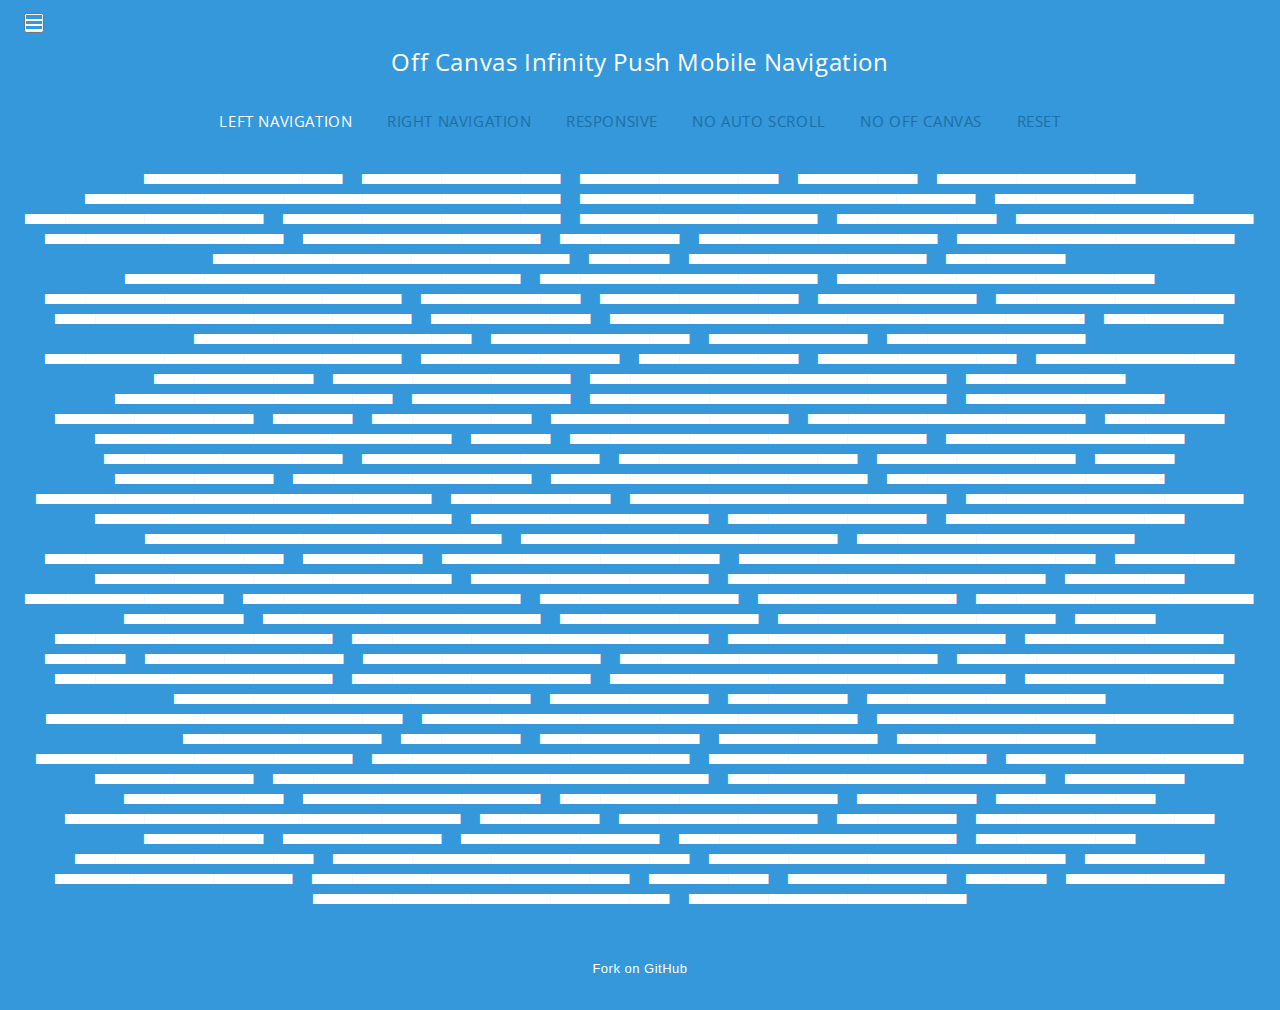
<file: index.html>
<!DOCTYPE html>
<!--[if IE 6]>
<html id="ie6" lang="en">
<![endif]-->
<!--[if IE 7]>
<html id="ie7" lang="en">
<![endif]-->
<!--[if IE 8]>
<html id="ie8" lang="en">
<![endif]-->
<!--[if !(IE 6) | !(IE 7) | !(IE 8)  ]><!-->
<html lang="en">
<!--<![endif]-->
<head>
	<meta charset="UTF-8" />

	<meta name="description"	content="Off Canvas Infinity Push Mobile Navigation" />
	<meta name="author"			content="Marc Andrew" />
	<meta name="publisher"		content="Marc Andrew, marcandrew.net" />
	<meta name="keywords"		content="Marc Andrew, Designer, offcanvas, jquery, javascript, mobile, navigation, menu" />
	<meta name="viewport" 		content="width=device-width, initial-scale=1.0, user-scalable=no, minimum-scale=1.0, maximum-scale=1.0" />

	<link rel="stylesheet" href="css/style.css" />
	<link rel="stylesheet" href="plugin/jquery.ma.infinitypush.css" />

	<script src="js/jquery/jquery-1.9.1.min.js"></script>
	<script src="js/jquery/jquery-ui-1.10.2.custom.min.js"></script>
	<script src="plugin/jquery.ma.infinitypush.js"></script>

	<!--[if lt IE 9]>
	<script src="js/html5.js"></script>
	<![endif]-->

	<script>

		$(function() {

			$('#primary-navigation').infinitypush({
				openingspeed: 300,
				closingspeed: 300
			});

		});

	</script>

	<title>Off Canvas Infinity Push Mobile Navigation</title>
</head>

<body id="body">

<div id="wrapper">

		<nav id="primary-navigation" role="navigation" aria-label="Primary">
			<ul class="first">
				<li><a href="#" title="Nav"><strong>Open Sub nav</strong></a>
					<div class="sub-wrapper"> <!-- Sub wrapper is just an example -->
						<ul>
							<li><a href="#" title="Sub Nav">Link</a></li>
							<li><a href="#" title="Sub Nav"><strong>Open Sub nav</strong></a>
								<div>
								<ul>
									<li><a href="#" title="Sub Nav 2"><strong>Open Sub nav</strong></a>
										<ul>
											<li><a href="#" title="Sub Nav 3">Link</a></li>
											<li><a href="#" title="Sub Nav 3"><strong>Open Sub nav</strong></a>
												<ul>
													<li><a href="#" title="Sub Nav 4">Link</a></li>
													<li><a href="#" title="Sub Nav 4"><strong>Open Sub nav</strong></a>
														<ul>
															<li><a href="#" title="Sub Nav 5">Link</a></li>
															<li><a href="#" title="Sub Nav 5">Link</a></li>
															<li><a href="#" title="Sub Nav 5">Link</a></li>
															<li><a href="#" title="Sub Nav 5">Link</a></li>
															<li><a href="#" title="Sub Nav 5">Link</a></li>
														</ul>
													</li>
													<li><a href="#" title="Sub Nav 4">Link</a></li>
													<li><a href="#" title="Sub Nav 4">Link</a></li>
													<li><a href="#" title="Sub Nav 4">Link</a></li>
													<li><a href="#" title="Sub Nav 4">Link</a></li>
												</ul>
											</li>
											<li><a href="#" title="Sub Nav 3">Link</a></li>
											<li><a href="#" title="Sub Nav 3">Link</a></li>
											<li><a href="#" title="Sub Nav 3">Link</a></li>
										</ul>
									</li>
									<li><a href="#" title="Sub Nav 2">Link</a></li>
									<li><a href="#" title="Sub Nav 2">Link</a></li>
									<li><a href="#" title="Sub Nav 2">Link</a></li>
									<li><a href="#" title="Sub Nav 2"><strong>Open Sub nav</strong></a>
										<ul>
											<li><a href="#" title="Sub Nav 3">Link</a></li>
											<li><a href="#" title="Sub Nav 3">Link</a></li>
											<li><a href="#" title="Sub Nav 3">Link</a></li>
											<li><a href="#" title="Sub Nav 3">Link</a></li>
											<li><a href="#" title="Sub Nav 3">Link</a></li>
										</ul>
									</li>
									<li><a href="#" title="Sub Nav 2">Link</a></li>
									<li><a href="#" title="Sub Nav 2">Link</a></li>
									<li><a href="#" title="Sub Nav 2">Link</a></li>
								</ul>
								</div>
							</li>
							<li><a href="#" title="Sub Nav">Link</a></li>
							<li><a href="#" title="Sub Nav">Link</a></li>
							<li><a href="#" title="Sub Nav"><strong>Open Sub nav</strong></a>
								<div>
								<ul>
									<li><a href="#" title="Sub Nav 2"><strong>Open Sub nav</strong></a>
										<ul>
											<li><a href="#" title="Sub Nav 3">Link</a></li>
										</ul>
									</li>
									<li><a href="#" title="Sub Nav 2">Link</a></li>
									<li><a href="#" title="Sub Nav 2">Link</a></li>
									<li><a href="#" title="Sub Nav 2">Link</a></li>
									<li><a href="#" title="Sub Nav 2"><strong>Open Sub nav</strong></a>
										<ul>
											<li><a href="#" title="Sub Nav 3">Link</a></li>
										</ul>
									</li>
									<li><a href="#" title="Sub Nav 2">Link</a></li>
								</ul>
								</div>
							</li>
							<li><a href="#" title="Sub Nav"><strong>Open Sub nav</strong></a>
								<div>
								<ul>
									<li><a href="#" title="Sub Nav 2"><strong>Open Sub nav</strong></a>
										<ul>
											<li><a href="#" title="Sub Nav 3">Link</a></li>
										</ul>
									</li>
									<li><a href="#" title="Sub Nav 2">Link</a></li>
								</ul>
								</div>
							</li>
							<li><a href="#" title="Sub Nav">Link</a></li>
							<li><a href="#" title="Sub Nav">Link</a></li>
							<li><a href="#" title="Sub Nav">Link</a></li>
							<li><a href="#" title="Sub Nav">Link</a></li>
							<li><a href="#" title="Sub Nav"><strong>Open Sub nav</strong></a>
								<div>
								<ul>
									<li><a href="#" title="Sub Nav 2"><strong>Open Sub nav</strong></a>
										<ul>
											<li><a href="#" title="Sub Nav 3">Link</a></li>
										</ul>
									</li>
									<li><a href="#" title="Sub Nav 2">Link</a></li>
									<li><a href="#" title="Sub Nav 2">Link</a></li>
									<li><a href="#" title="Sub Nav 2">Link</a></li>
									<li><a href="#" title="Sub Nav 2"><strong>Open Sub nav</strong></a>
										<ul>
											<li><a href="#" title="Sub Nav 3">Link</a></li>
										</ul>
									</li>
									<li><a href="#" title="Sub Nav 2">Link</a></li>
								</ul>
								</div>
							</li>
							<li><a href="#" title="Sub Nav">Link</a></li>
							<li><a href="#" title="Sub Nav"><strong>Open Sub nav</strong></a>
								<div>
								<ul>
									<li><a href="#" title="Sub Nav 2"><strong>Open Sub nav</strong></a>
										<ul>
											<li><a href="#" title="Sub Nav 3">Link</a></li>
										</ul>
									</li>
									<li><a href="#" title="Sub Nav 2">Link</a></li>
									<li><a href="#" title="Sub Nav 2">Link</a></li>
									<li><a href="#" title="Sub Nav 2">Link</a></li>
									<li><a href="#" title="Sub Nav 2"><strong>Open Sub nav</strong></a>
										<ul>
											<li><a href="#" title="Sub Nav 3">Link</a></li>
										</ul>
									</li>
									<li><a href="#" title="Sub Nav 2">Link</a></li>
								</ul>
								</div>
							</li>
							<li><a href="#" title="Sub Nav">Link</a></li>
							<li><a href="#" title="Sub Nav">Link</a></li>
							<li><a href="#" title="Sub Nav">Link</a></li>
							<li><a href="#" title="Sub Nav"><strong>Open Sub nav</strong></a>
								<div>
								<ul>
									<li><a href="#" title="Sub Nav 2"><strong>Open Sub nav</strong></a>
										<ul>
											<li><a href="#" title="Sub Nav 3">Link</a></li>
										</ul>
									</li>
									<li><a href="#" title="Sub Nav 2">Link</a></li>
									<li><a href="#" title="Sub Nav 2">Link</a></li>
									<li><a href="#" title="Sub Nav 2">Link</a></li>
									<li><a href="#" title="Sub Nav 2"><strong>Open Sub nav</strong></a>
										<ul>
											<li><a href="#" title="Sub Nav 3">Link</a></li>
										</ul>
									</li>
									<li><a href="#" title="Sub Nav 2">Link</a></li>
									<li><a href="#" title="Sub Nav 2">Link</a></li>
									<li><a href="#" title="Sub Nav 2">Link</a></li>
								</ul>
								</div>
							</li>
						</ul>
					</div>
				</li>
				<li><a href="#" title="Nav">Link</a></li>
				<li><a href="#" title="Nav"><strong>Open Sub nav</strong></a>
					<div class="sub-wrapper"> <!-- Sub wrapper is just an example -->
						<ul>
							<li><a href="#" title="Sub Nav"><strong>Open Sub nav</strong></a>
								<div>
								<ul>
									<li><a href="#" title="Sub Nav 2"><strong>Open Sub nav</strong></a>
										<ul>
											<li><a href="#" title="Sub Nav 3">Link</a></li>
										</ul>
									</li>
									<li><a href="#" title="Sub Nav 2">Link</a></li>
								</ul>
								</div>
							</li>
							<li><a href="#" title="Sub Nav">Link</a></li>
							<li><a href="#" title="Sub Nav">Link</a></li>
							<li><a href="#" title="Sub Nav"><strong>Open Sub nav</strong></a>
								<div>
								<ul>
									<li><a href="#" title="Sub Nav 2"><strong>Open Sub nav</strong></a>
										<ul>
											<li><a href="#" title="Sub Nav 3">Link</a></li>
										</ul>
									</li>
									<li><a href="#" title="Sub Nav 2">Link</a></li>
								</ul>
								</div>
							</li>
						</ul>
					</div>
				</li>
				<li><a href="#" title="Nav">Link</a></li>
				<li><a href="#" title="Nav">Link</a></li>
				<li><a href="#" title="Nav">Link</a></li>
				<li><a href="#" title="Nav">Link</a></li>
			</ul>

			<ul class="second">
				<li><a href="#" title="Nav"><strong>Open Sub nav</strong></a>
					<ul>
						<li><a href="#" title="Sub Nav"><strong>Open Sub nav</strong></a>
							<ul>
								<li><a href="#" title="Sub Nav 2">Link</a></li>
								<li><a href="#" title="Sub Nav 2">Link</a></li>
							</ul>
						</li>
						<li><a href="#" title="Sub Nav">Link</a></li>
						<li><a href="#" title="Sub Nav"><strong>Open Sub nav</strong></a>
							<div>
							<ul>
								<li><a href="#" title="Sub Nav 2"><strong>Open Sub nav</strong></a>
									<ul>
										<li><a href="#" title="Sub Nav 3">Link</a></li>
									</ul>
								</li>
								<li><a href="#" title="Sub Nav 2">Link</a></li>
							</ul>
							</div>
						</li>
					</ul>
					<ul>
						<li><a href="#" title="Sub Nav"><strong>Open Sub nav</strong></a>
							<ul>
								<li><a href="#" title="Sub Nav 2">Link</a></li>
								<li><a href="#" title="Sub Nav 2">Link</a></li>
							</ul>
						</li>
						<li><a href="#" title="Sub Nav">Link</a></li>
						<li><a href="#" title="Sub Nav">Link</a></li>
					</ul>
				</li>
				<li><a href="#" title="Nav">Link</a></li>
				<li><a href="#" title="Nav">Link</a></li>
				<li><a href="#" title="Nav">Link</a></li>
				<li><a href="#" title="Nav">Link</a></li>
				<li><a href="#" title="Nav">Link</a></li>
				<li><a href="#" title="Nav">Link</a></li>
			</ul>

			<ul class="third">
				<li><a href="#" title="Nav"><strong>Open Sub nav</strong></a>
					<ul>
						<li><a href="#" title="Sub Nav"><strong>Open Sub nav</strong></a>
							<ul>
								<li><a href="#" title="Sub Nav 2">Link</a></li>
								<li><a href="#" title="Sub Nav 2">Link</a></li>
							</ul>
						</li>
						<li><a href="#" title="Sub Nav">Link</a></li>
						<li><a href="#" title="Sub Nav">Link</a></li>
						<li><a href="#" title="Sub Nav">Link</a></li>
						<li><a href="#" title="Sub Nav">Link</a></li>
						<li><a href="#" title="Sub Nav">Link</a></li>
						<li><a href="#" title="Sub Nav">Link</a></li>
						<li><a href="#" title="Sub Nav">Link</a></li>
						<li><a href="#" title="Sub Nav">Link</a></li>
						<li><a href="#" title="Sub Nav">Link</a></li>
						<li><a href="#" title="Sub Nav">Link</a></li>
						<li><a href="#" title="Sub Nav">Link</a></li>
						<li><a href="#" title="Sub Nav">Link</a></li>
						<li><a href="#" title="Sub Nav">Link</a></li>
						<li><a href="#" title="Sub Nav">Link</a></li>
						<li><a href="#" title="Sub Nav">Link</a></li>
						<li><a href="#" title="Sub Nav">Link</a></li>
					</ul>
				</li>
				<li><a href="#" title="Nav">Link</a></li>
				<li><a href="#" title="Nav">Link</a></li>
				<li><a href="#" title="Nav">Link</a></li>
				<li><a href="#" title="Nav">Link</a></li>
				<li><a href="#" title="Nav">Link</a></li>
				<li><a href="#" title="Nav">Link</a></li>
			</ul>
		</nav>

		<div id="main" role="main" aria-label="Example Content">

			<h1>Off Canvas Infinity Push Mobile Navigation</h1>

			<nav>
				<a href="index.html" class="active">Left Navigation</a>
				<a href="index2.html">Right Navigation</a>
				<a href="index3.html">Responsive</a>
				<a href="index4.html">No Auto Scroll</a>
				<a href="index5.html">No Off Canvas</a>
				<a href="index6.html">Reset</a>
			</nav>

			<p class="blindtext">
			Lorem ipsum dolor sit amet, consectetuer adipiscing elit. Aenean commodo ligula eget dolor. Aenean massa. Cum sociis natoque penatibus et magnis dis parturient montes, nascetur ridiculus mus. Donec quam felis, ultricies nec, pellentesque eu, pretium quis, sem. Nulla consequat massa quis enim. Donec pede justo, fringilla vel, aliquet nec, vulputate eget, arcu. In enim justo, rhoncus ut, imperdiet a, venenatis vitae, justo. Nullam dictum felis eu pede mollis pretium. Integer tincidunt. Cras dapibus. Vivamus elementum semper nisi. Aenean vulputate eleifend tellus. Aenean leo ligula, porttitor eu, consequat vitae, eleifend ac, enim. Aliquam lorem ante, dapibus in, viverra quis, feugiat a, tellus. Phasellus viverra nulla ut metus varius laoreet. Quisque rutrum. Aenean imperdiet. Etiam ultricies nisi vel augue. Curabitur ullamcorper ultricies nisi. Nam eget dui. Etiam rhoncus. Maecenas tempus, tellus eget condimentum rhoncus, sem quam semper libero, sit amet adipiscing sem neque sed ipsum. Nam quam nunc, blandit vel, luctus pulvinar, hendrerit id, lorem. Maecenas nec odio et ante tincidunt tempus. 
			</p>

		</div> <!-- End Main -->

		<footer id="footer" role="contentinfo">
			<div class="footer-main"><p><a href="https://github.com/marc-andrew/off-canvas-infinity-push" title="Fork on GitHub">Fork on GitHub</a></p></div>
		</footer>

	</div> <!-- End Wrapper -->
</body>
</html>
</file>
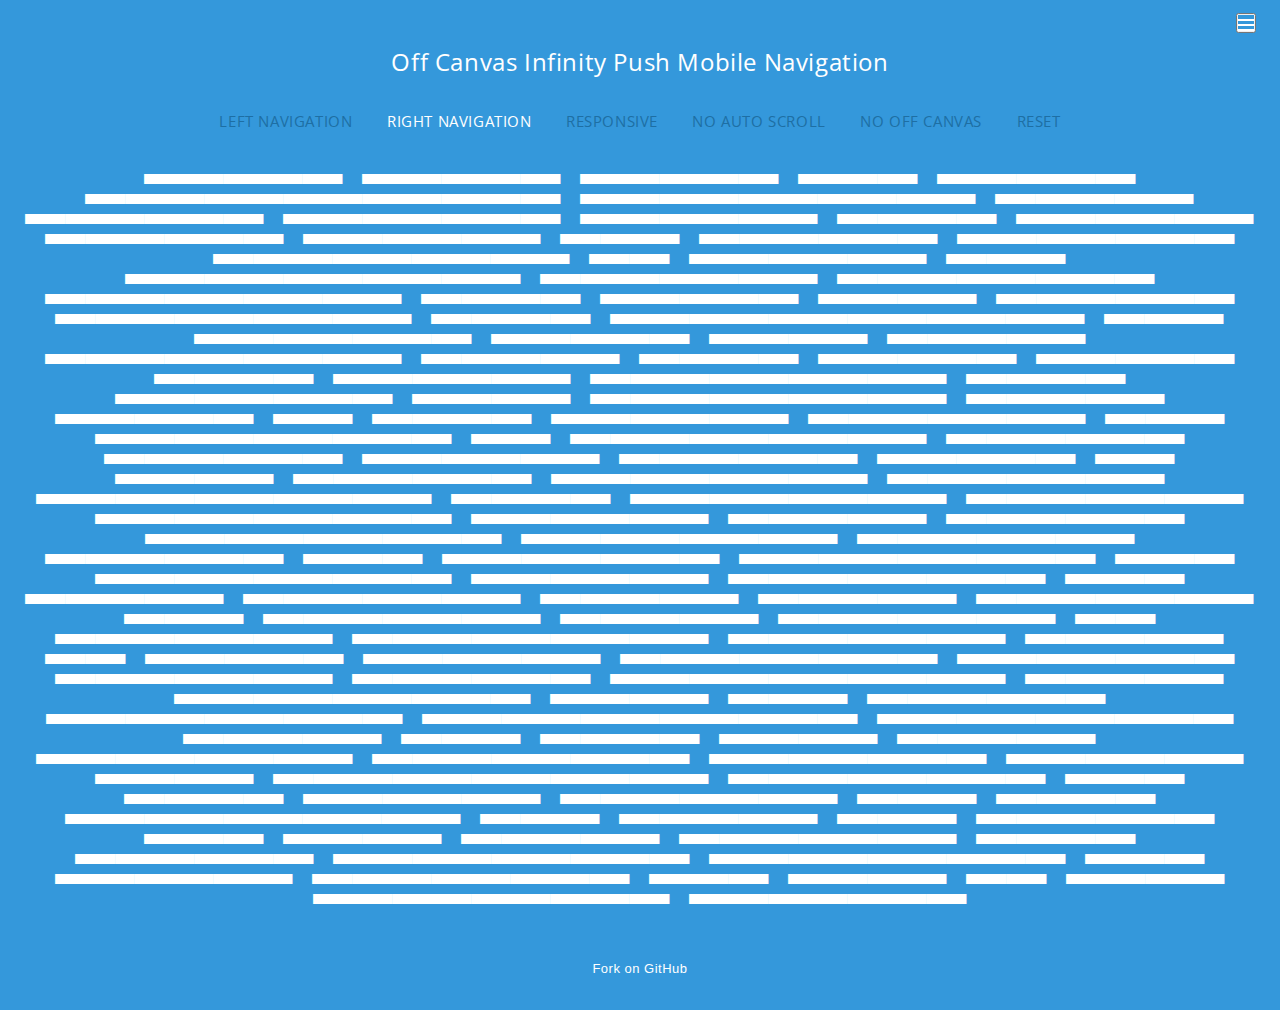
<file: index2.html>
<!DOCTYPE html>
<!--[if IE 6]>
<html id="ie6" lang="en">
<![endif]-->
<!--[if IE 7]>
<html id="ie7" lang="en">
<![endif]-->
<!--[if IE 8]>
<html id="ie8" lang="en">
<![endif]-->
<!--[if !(IE 6) | !(IE 7) | !(IE 8)  ]><!-->
<html lang="en">
<!--<![endif]-->
<head>
	<meta charset="UTF-8" />

	<meta name="description"	content="Off Canvas Infinity Push Mobile Navigation" />
	<meta name="author"			content="Marc Andrew" />
	<meta name="publisher"		content="Marc Andrew, marcandrew.net" />
	<meta name="keywords"		content="Marc Andrew, Designer, offcanvas, jquery, javascript, mobile, navigation, menu" />
	<meta name="viewport" 		content="width=device-width, initial-scale=1.0, user-scalable=no, minimum-scale=1.0, maximum-scale=1.0" />

	<link rel="stylesheet" href="css/style.css" />
	<link rel="stylesheet" href="plugin/jquery.ma.infinitypush.css" />

	<script src="js/jquery/jquery-1.9.1.min.js"></script>
	<script src="js/jquery/jquery-ui-1.10.2.custom.min.js"></script>
	<script src="plugin/jquery.ma.infinitypush.js"></script>

	<!--[if lt IE 9]>
	<script src="js/html5.js"></script>
	<![endif]-->

	<script>

		$(function(){

			$('#primary-navigation').infinitypush({
				pushdirectionleft: false,
				offcanvasleft: false
			});

		});

	</script>

	<title>Off Canvas Infinity Push Mobile Navigation</title>
</head>

<body id="body">

<div id="wrapper">

		<nav id="primary-navigation" role="navigation" aria-label="Primary">
			<ul class="first">
				<li><a href="#" title="Nav"><strong>Open Sub nav</strong></a>
					<div class="sub-wrapper"> <!-- Sub wrapper is just an example -->
						<ul>
							<li><a href="#" title="Sub Nav">Link</a></li>
							<li><a href="#" title="Sub Nav"><strong>Open Sub nav</strong></a>
								<div>
								<ul>
									<li><a href="#" title="Sub Nav 2"><strong>Open Sub nav</strong></a>
										<ul>
											<li><a href="#" title="Sub Nav 3">Link</a></li>
											<li><a href="#" title="Sub Nav 3"><strong>Open Sub nav</strong></a>
												<ul>
													<li><a href="#" title="Sub Nav 4">Link</a></li>
													<li><a href="#" title="Sub Nav 4"><strong>Open Sub nav</strong></a>
														<ul>
															<li><a href="#" title="Sub Nav 5">Link</a></li>
															<li><a href="#" title="Sub Nav 5">Link</a></li>
															<li><a href="#" title="Sub Nav 5">Link</a></li>
															<li><a href="#" title="Sub Nav 5">Link</a></li>
															<li><a href="#" title="Sub Nav 5">Link</a></li>
														</ul>
													</li>
													<li><a href="#" title="Sub Nav 4">Link</a></li>
													<li><a href="#" title="Sub Nav 4">Link</a></li>
													<li><a href="#" title="Sub Nav 4">Link</a></li>
													<li><a href="#" title="Sub Nav 4">Link</a></li>
												</ul>
											</li>
											<li><a href="#" title="Sub Nav 3">Link</a></li>
											<li><a href="#" title="Sub Nav 3">Link</a></li>
											<li><a href="#" title="Sub Nav 3">Link</a></li>
										</ul>
									</li>
									<li><a href="#" title="Sub Nav 2">Link</a></li>
									<li><a href="#" title="Sub Nav 2">Link</a></li>
									<li><a href="#" title="Sub Nav 2">Link</a></li>
									<li><a href="#" title="Sub Nav 2"><strong>Open Sub nav</strong></a>
										<ul>
											<li><a href="#" title="Sub Nav 3">Link</a></li>
											<li><a href="#" title="Sub Nav 3">Link</a></li>
											<li><a href="#" title="Sub Nav 3">Link</a></li>
											<li><a href="#" title="Sub Nav 3">Link</a></li>
											<li><a href="#" title="Sub Nav 3">Link</a></li>
										</ul>
									</li>
									<li><a href="#" title="Sub Nav 2">Link</a></li>
									<li><a href="#" title="Sub Nav 2">Link</a></li>
									<li><a href="#" title="Sub Nav 2">Link</a></li>
								</ul>
								</div>
							</li>
							<li><a href="#" title="Sub Nav">Link</a></li>
							<li><a href="#" title="Sub Nav">Link</a></li>
							<li><a href="#" title="Sub Nav"><strong>Open Sub nav</strong></a>
								<div>
								<ul>
									<li><a href="#" title="Sub Nav 2"><strong>Open Sub nav</strong></a>
										<ul>
											<li><a href="#" title="Sub Nav 3">Link</a></li>
										</ul>
									</li>
									<li><a href="#" title="Sub Nav 2">Link</a></li>
									<li><a href="#" title="Sub Nav 2">Link</a></li>
									<li><a href="#" title="Sub Nav 2">Link</a></li>
									<li><a href="#" title="Sub Nav 2"><strong>Open Sub nav</strong></a>
										<ul>
											<li><a href="#" title="Sub Nav 3">Link</a></li>
										</ul>
									</li>
									<li><a href="#" title="Sub Nav 2">Link</a></li>
								</ul>
								</div>
							</li>
							<li><a href="#" title="Sub Nav"><strong>Open Sub nav</strong></a>
								<div>
								<ul>
									<li><a href="#" title="Sub Nav 2"><strong>Open Sub nav</strong></a>
										<ul>
											<li><a href="#" title="Sub Nav 3">Link</a></li>
										</ul>
									</li>
									<li><a href="#" title="Sub Nav 2">Link</a></li>
								</ul>
								</div>
							</li>
							<li><a href="#" title="Sub Nav">Link</a></li>
							<li><a href="#" title="Sub Nav">Link</a></li>
							<li><a href="#" title="Sub Nav">Link</a></li>
							<li><a href="#" title="Sub Nav">Link</a></li>
							<li><a href="#" title="Sub Nav"><strong>Open Sub nav</strong></a>
								<div>
								<ul>
									<li><a href="#" title="Sub Nav 2"><strong>Open Sub nav</strong></a>
										<ul>
											<li><a href="#" title="Sub Nav 3">Link</a></li>
										</ul>
									</li>
									<li><a href="#" title="Sub Nav 2">Link</a></li>
									<li><a href="#" title="Sub Nav 2">Link</a></li>
									<li><a href="#" title="Sub Nav 2">Link</a></li>
									<li><a href="#" title="Sub Nav 2"><strong>Open Sub nav</strong></a>
										<ul>
											<li><a href="#" title="Sub Nav 3">Link</a></li>
										</ul>
									</li>
									<li><a href="#" title="Sub Nav 2">Link</a></li>
								</ul>
								</div>
							</li>
							<li><a href="#" title="Sub Nav">Link</a></li>
							<li><a href="#" title="Sub Nav"><strong>Open Sub nav</strong></a>
								<div>
								<ul>
									<li><a href="#" title="Sub Nav 2"><strong>Open Sub nav</strong></a>
										<ul>
											<li><a href="#" title="Sub Nav 3">Link</a></li>
										</ul>
									</li>
									<li><a href="#" title="Sub Nav 2">Link</a></li>
									<li><a href="#" title="Sub Nav 2">Link</a></li>
									<li><a href="#" title="Sub Nav 2">Link</a></li>
									<li><a href="#" title="Sub Nav 2"><strong>Open Sub nav</strong></a>
										<ul>
											<li><a href="#" title="Sub Nav 3">Link</a></li>
										</ul>
									</li>
									<li><a href="#" title="Sub Nav 2">Link</a></li>
								</ul>
								</div>
							</li>
							<li><a href="#" title="Sub Nav">Link</a></li>
							<li><a href="#" title="Sub Nav">Link</a></li>
							<li><a href="#" title="Sub Nav">Link</a></li>
							<li><a href="#" title="Sub Nav"><strong>Open Sub nav</strong></a>
								<div>
								<ul>
									<li><a href="#" title="Sub Nav 2"><strong>Open Sub nav</strong></a>
										<ul>
											<li><a href="#" title="Sub Nav 3">Link</a></li>
										</ul>
									</li>
									<li><a href="#" title="Sub Nav 2">Link</a></li>
									<li><a href="#" title="Sub Nav 2">Link</a></li>
									<li><a href="#" title="Sub Nav 2">Link</a></li>
									<li><a href="#" title="Sub Nav 2"><strong>Open Sub nav</strong></a>
										<ul>
											<li><a href="#" title="Sub Nav 3">Link</a></li>
										</ul>
									</li>
									<li><a href="#" title="Sub Nav 2">Link</a></li>
									<li><a href="#" title="Sub Nav 2">Link</a></li>
									<li><a href="#" title="Sub Nav 2">Link</a></li>
								</ul>
								</div>
							</li>
						</ul>
					</div>
				</li>
				<li><a href="#" title="Nav">Link</a></li>
				<li><a href="#" title="Nav"><strong>Open Sub nav</strong></a>
					<div class="sub-wrapper"> <!-- Sub wrapper is just an example -->
						<ul>
							<li><a href="#" title="Sub Nav"><strong>Open Sub nav</strong></a>
								<div>
								<ul>
									<li><a href="#" title="Sub Nav 2"><strong>Open Sub nav</strong></a>
										<ul>
											<li><a href="#" title="Sub Nav 3">Link</a></li>
										</ul>
									</li>
									<li><a href="#" title="Sub Nav 2">Link</a></li>
								</ul>
								</div>
							</li>
							<li><a href="#" title="Sub Nav">Link</a></li>
							<li><a href="#" title="Sub Nav">Link</a></li>
							<li><a href="#" title="Sub Nav"><strong>Open Sub nav</strong></a>
								<div>
								<ul>
									<li><a href="#" title="Sub Nav 2"><strong>Open Sub nav</strong></a>
										<ul>
											<li><a href="#" title="Sub Nav 3">Link</a></li>
										</ul>
									</li>
									<li><a href="#" title="Sub Nav 2">Link</a></li>
								</ul>
								</div>
							</li>
						</ul>
					</div>
				</li>
				<li><a href="#" title="Nav">Link</a></li>
				<li><a href="#" title="Nav">Link</a></li>
				<li><a href="#" title="Nav">Link</a></li>
				<li><a href="#" title="Nav">Link</a></li>
			</ul>

			<ul class="second">
				<li><a href="#" title="Nav"><strong>Open Sub nav</strong></a>
					<ul>
						<li><a href="#" title="Sub Nav"><strong>Open Sub nav</strong></a>
							<ul>
								<li><a href="#" title="Sub Nav 2">Link</a></li>
								<li><a href="#" title="Sub Nav 2">Link</a></li>
							</ul>
						</li>
						<li><a href="#" title="Sub Nav">Link</a></li>
						<li><a href="#" title="Sub Nav"><strong>Open Sub nav</strong></a>
							<div>
							<ul>
								<li><a href="#" title="Sub Nav 2"><strong>Open Sub nav</strong></a>
									<ul>
										<li><a href="#" title="Sub Nav 3">Link</a></li>
									</ul>
								</li>
								<li><a href="#" title="Sub Nav 2">Link</a></li>
							</ul>
							</div>
						</li>
					</ul>
					<ul>
						<li><a href="#" title="Sub Nav"><strong>Open Sub nav</strong></a>
							<ul>
								<li><a href="#" title="Sub Nav 2">Link</a></li>
								<li><a href="#" title="Sub Nav 2">Link</a></li>
							</ul>
						</li>
						<li><a href="#" title="Sub Nav">Link</a></li>
						<li><a href="#" title="Sub Nav">Link</a></li>
					</ul>
				</li>
				<li><a href="#" title="Nav">Link</a></li>
				<li><a href="#" title="Nav">Link</a></li>
				<li><a href="#" title="Nav">Link</a></li>
				<li><a href="#" title="Nav">Link</a></li>
				<li><a href="#" title="Nav">Link</a></li>
				<li><a href="#" title="Nav">Link</a></li>
			</ul>

			<ul class="third">
				<li><a href="#" title="Nav"><strong>Open Sub nav</strong></a>
					<ul>
						<li><a href="#" title="Sub Nav"><strong>Open Sub nav</strong></a>
							<ul>
								<li><a href="#" title="Sub Nav 2">Link</a></li>
								<li><a href="#" title="Sub Nav 2">Link</a></li>
							</ul>
						</li>
						<li><a href="#" title="Sub Nav">Link</a></li>
						<li><a href="#" title="Sub Nav">Link</a></li>
						<li><a href="#" title="Sub Nav">Link</a></li>
						<li><a href="#" title="Sub Nav">Link</a></li>
						<li><a href="#" title="Sub Nav">Link</a></li>
						<li><a href="#" title="Sub Nav">Link</a></li>
						<li><a href="#" title="Sub Nav">Link</a></li>
						<li><a href="#" title="Sub Nav">Link</a></li>
						<li><a href="#" title="Sub Nav">Link</a></li>
						<li><a href="#" title="Sub Nav">Link</a></li>
						<li><a href="#" title="Sub Nav">Link</a></li>
						<li><a href="#" title="Sub Nav">Link</a></li>
						<li><a href="#" title="Sub Nav">Link</a></li>
						<li><a href="#" title="Sub Nav">Link</a></li>
						<li><a href="#" title="Sub Nav">Link</a></li>
						<li><a href="#" title="Sub Nav">Link</a></li>
					</ul>
				</li>
				<li><a href="#" title="Nav">Link</a></li>
				<li><a href="#" title="Nav">Link</a></li>
				<li><a href="#" title="Nav">Link</a></li>
				<li><a href="#" title="Nav">Link</a></li>
				<li><a href="#" title="Nav">Link</a></li>
				<li><a href="#" title="Nav">Link</a></li>
			</ul>
		</nav>

		<div id="main" role="main" aria-label="Example Content">

			<h1>Off Canvas Infinity Push Mobile Navigation</h1>

			<nav>
				<a href="index.html">Left Navigation</a>
				<a href="index2.html" class="active">Right Navigation</a>
				<a href="index3.html">Responsive</a>
				<a href="index4.html">No Auto Scroll</a>
				<a href="index5.html">No Off Canvas</a>
				<a href="index6.html">Reset</a>
			</nav>

			<p class="blindtext">
			Lorem ipsum dolor sit amet, consectetuer adipiscing elit. Aenean commodo ligula eget dolor. Aenean massa. Cum sociis natoque penatibus et magnis dis parturient montes, nascetur ridiculus mus. Donec quam felis, ultricies nec, pellentesque eu, pretium quis, sem. Nulla consequat massa quis enim. Donec pede justo, fringilla vel, aliquet nec, vulputate eget, arcu. In enim justo, rhoncus ut, imperdiet a, venenatis vitae, justo. Nullam dictum felis eu pede mollis pretium. Integer tincidunt. Cras dapibus. Vivamus elementum semper nisi. Aenean vulputate eleifend tellus. Aenean leo ligula, porttitor eu, consequat vitae, eleifend ac, enim. Aliquam lorem ante, dapibus in, viverra quis, feugiat a, tellus. Phasellus viverra nulla ut metus varius laoreet. Quisque rutrum. Aenean imperdiet. Etiam ultricies nisi vel augue. Curabitur ullamcorper ultricies nisi. Nam eget dui. Etiam rhoncus. Maecenas tempus, tellus eget condimentum rhoncus, sem quam semper libero, sit amet adipiscing sem neque sed ipsum. Nam quam nunc, blandit vel, luctus pulvinar, hendrerit id, lorem. Maecenas nec odio et ante tincidunt tempus. 
			</p>

		</div> <!-- End Main -->

		<footer id="footer" role="contentinfo">
			<div class="footer-main"><p><a href="https://github.com/marc-andrew/off-canvas-infinity-push" title="Fork on GitHub">Fork on GitHub</a></p></div>
		</footer>

	</div> <!-- End Wrapper -->
</body>
</html>
</file>
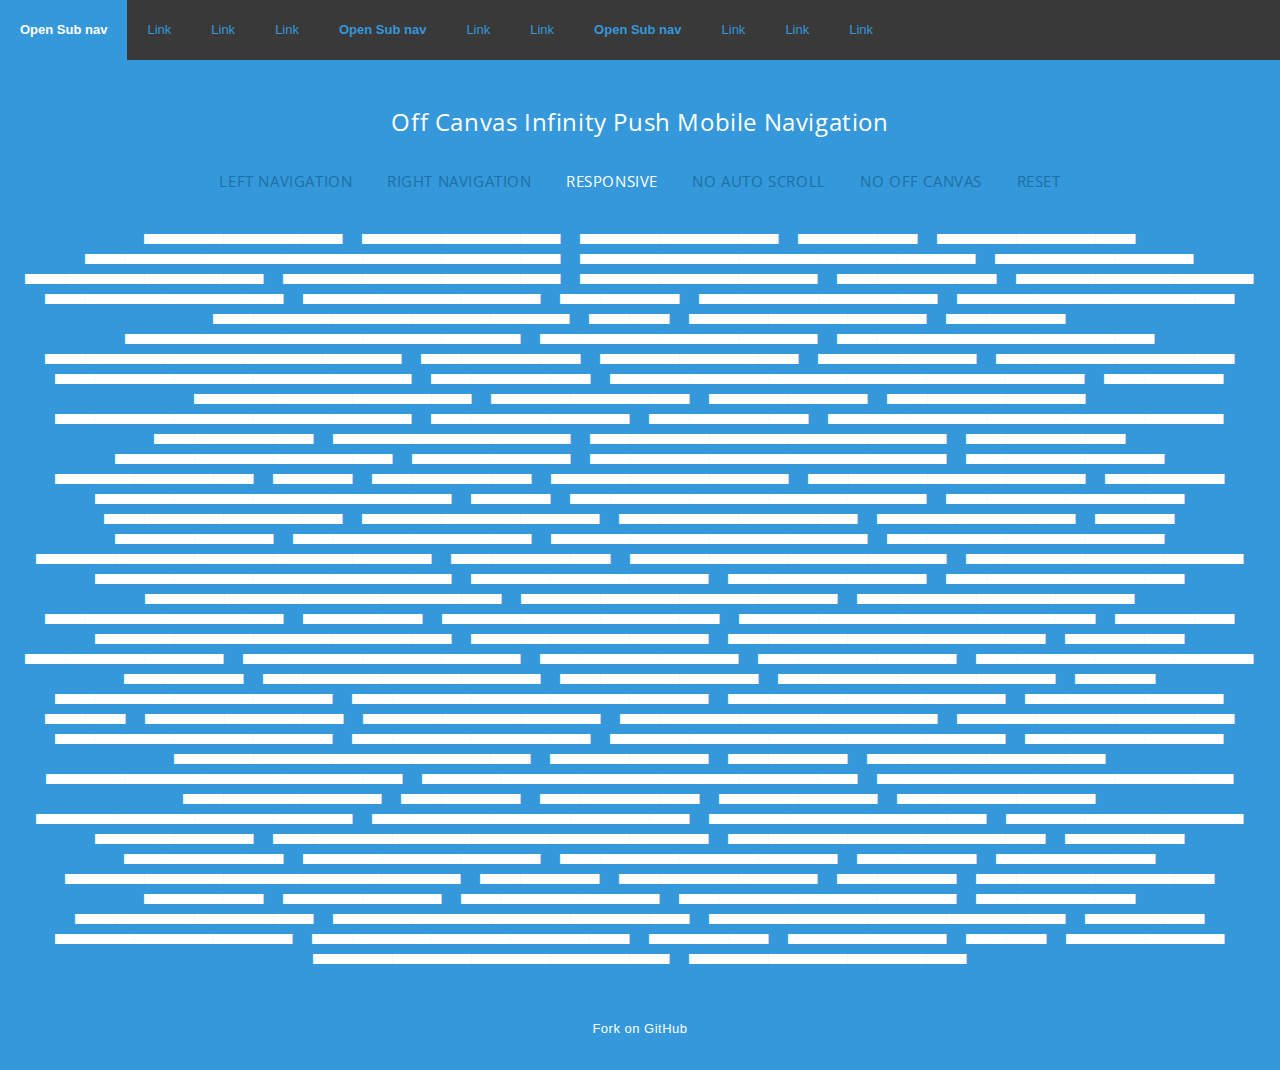
<file: index3.html>
<!DOCTYPE html>
<!--[if IE 6]>
<html id="ie6" lang="en">
<![endif]-->
<!--[if IE 7]>
<html id="ie7" lang="en">
<![endif]-->
<!--[if IE 8]>
<html id="ie8" lang="en">
<![endif]-->
<!--[if !(IE 6) | !(IE 7) | !(IE 8)  ]><!-->
<html lang="en">
<!--<![endif]-->
<head>
	<meta charset="UTF-8" />

	<meta name="description"	content="Off Canvas Infinity Push Mobile Navigation" />
	<meta name="author"			content="Marc Andrew" />
	<meta name="publisher"		content="Marc Andrew, marcandrew.net" />
	<meta name="keywords"		content="Marc Andrew, Designer, offcanvas, jquery, javascript, mobile, navigation, menu" />
	<meta name="viewport" 		content="width=device-width, initial-scale=1.0, user-scalable=no, minimum-scale=1.0, maximum-scale=1.0" />

	<link rel="stylesheet" href="css/style.css" />
	<link rel="stylesheet" href="plugin/jquery.ma.infinitypush.css" />

	<script src="js/jquery/jquery-1.9.1.min.js"></script>
	<script src="js/jquery/jquery-ui-1.10.2.custom.min.js"></script>
	<script src="plugin/jquery.ma.infinitypush.js"></script>

	<!--[if lt IE 9]>
	<script src="js/html5.js"></script>
	<![endif]-->

	<script>

		$(function(){

			function responsive() {
				if($(window).width() <= 767){
					console.log('mobile navigation');

					$('#primary-navigation').infinitypush();

					$('body').removeClass('desktop');
				} else {
					console.log('desktop navigation');

					$('#primary-navigation').infinitypush({
						destroy:true
					});

					$('body').addClass('desktop');
				}
			}

			function windowResize(){
				$(window).resize(function(){
					responsive();
				});
			}

			responsive();
			windowResize();

		});

	</script>

	<title>Off Canvas Infinity Push Mobile Navigation</title>
</head>

<body id="body">

<div id="wrapper">

		<nav id="primary-navigation" role="navigation" aria-label="Primary">
			<ul class="first">
				<li><a href="#" title="Nav"><strong>Open Sub nav</strong></a>
					<div class="sub-wrapper"> <!-- Sub wrapper is just an example -->
						<ul>
							<li><a href="#" title="Sub Nav">Link</a></li>
							<li><a href="#" title="Sub Nav"><strong>Open Sub nav</strong></a>
								<div>
								<ul>
									<li><a href="#" title="Sub Nav 2"><strong>Open Sub nav</strong></a>
										<ul>
											<li><a href="#" title="Sub Nav 3">Link</a></li>
											<li><a href="#" title="Sub Nav 3"><strong>Open Sub nav</strong></a>
												<ul>
													<li><a href="#" title="Sub Nav 4">Link</a></li>
													<li><a href="#" title="Sub Nav 4"><strong>Open Sub nav</strong></a>
														<ul>
															<li><a href="#" title="Sub Nav 5">Link</a></li>
															<li><a href="#" title="Sub Nav 5">Link</a></li>
															<li><a href="#" title="Sub Nav 5">Link</a></li>
															<li><a href="#" title="Sub Nav 5">Link</a></li>
															<li><a href="#" title="Sub Nav 5">Link</a></li>
														</ul>
													</li>
													<li><a href="#" title="Sub Nav 4">Link</a></li>
													<li><a href="#" title="Sub Nav 4">Link</a></li>
													<li><a href="#" title="Sub Nav 4">Link</a></li>
													<li><a href="#" title="Sub Nav 4">Link</a></li>
												</ul>
											</li>
											<li><a href="#" title="Sub Nav 3">Link</a></li>
											<li><a href="#" title="Sub Nav 3">Link</a></li>
											<li><a href="#" title="Sub Nav 3">Link</a></li>
										</ul>
									</li>
									<li><a href="#" title="Sub Nav 2">Link</a></li>
									<li><a href="#" title="Sub Nav 2">Link</a></li>
									<li><a href="#" title="Sub Nav 2">Link</a></li>
									<li><a href="#" title="Sub Nav 2"><strong>Open Sub nav</strong></a>
										<ul>
											<li><a href="#" title="Sub Nav 3">Link</a></li>
											<li><a href="#" title="Sub Nav 3">Link</a></li>
											<li><a href="#" title="Sub Nav 3">Link</a></li>
											<li><a href="#" title="Sub Nav 3">Link</a></li>
											<li><a href="#" title="Sub Nav 3">Link</a></li>
										</ul>
									</li>
									<li><a href="#" title="Sub Nav 2">Link</a></li>
									<li><a href="#" title="Sub Nav 2">Link</a></li>
									<li><a href="#" title="Sub Nav 2">Link</a></li>
								</ul>
								</div>
							</li>
							<li><a href="#" title="Sub Nav">Link</a></li>
							<li><a href="#" title="Sub Nav">Link</a></li>
							<li><a href="#" title="Sub Nav"><strong>Open Sub nav</strong></a>
								<div>
								<ul>
									<li><a href="#" title="Sub Nav 2"><strong>Open Sub nav</strong></a>
										<ul>
											<li><a href="#" title="Sub Nav 3">Link</a></li>
										</ul>
									</li>
									<li><a href="#" title="Sub Nav 2">Link</a></li>
									<li><a href="#" title="Sub Nav 2">Link</a></li>
									<li><a href="#" title="Sub Nav 2">Link</a></li>
									<li><a href="#" title="Sub Nav 2"><strong>Open Sub nav</strong></a>
										<ul>
											<li><a href="#" title="Sub Nav 3">Link</a></li>
										</ul>
									</li>
									<li><a href="#" title="Sub Nav 2">Link</a></li>
								</ul>
								</div>
							</li>
							<li><a href="#" title="Sub Nav"><strong>Open Sub nav</strong></a>
								<div>
								<ul>
									<li><a href="#" title="Sub Nav 2"><strong>Open Sub nav</strong></a>
										<ul>
											<li><a href="#" title="Sub Nav 3">Link</a></li>
										</ul>
									</li>
									<li><a href="#" title="Sub Nav 2">Link</a></li>
								</ul>
								</div>
							</li>
							<li><a href="#" title="Sub Nav">Link</a></li>
							<li><a href="#" title="Sub Nav">Link</a></li>
							<li><a href="#" title="Sub Nav">Link</a></li>
							<li><a href="#" title="Sub Nav">Link</a></li>
							<li><a href="#" title="Sub Nav"><strong>Open Sub nav</strong></a>
								<div>
								<ul>
									<li><a href="#" title="Sub Nav 2"><strong>Open Sub nav</strong></a>
										<ul>
											<li><a href="#" title="Sub Nav 3">Link</a></li>
										</ul>
									</li>
									<li><a href="#" title="Sub Nav 2">Link</a></li>
									<li><a href="#" title="Sub Nav 2">Link</a></li>
									<li><a href="#" title="Sub Nav 2">Link</a></li>
									<li><a href="#" title="Sub Nav 2"><strong>Open Sub nav</strong></a>
										<ul>
											<li><a href="#" title="Sub Nav 3">Link</a></li>
										</ul>
									</li>
									<li><a href="#" title="Sub Nav 2">Link</a></li>
								</ul>
								</div>
							</li>
							<li><a href="#" title="Sub Nav">Link</a></li>
							<li><a href="#" title="Sub Nav"><strong>Open Sub nav</strong></a>
								<div>
								<ul>
									<li><a href="#" title="Sub Nav 2"><strong>Open Sub nav</strong></a>
										<ul>
											<li><a href="#" title="Sub Nav 3">Link</a></li>
										</ul>
									</li>
									<li><a href="#" title="Sub Nav 2">Link</a></li>
									<li><a href="#" title="Sub Nav 2">Link</a></li>
									<li><a href="#" title="Sub Nav 2">Link</a></li>
									<li><a href="#" title="Sub Nav 2"><strong>Open Sub nav</strong></a>
										<ul>
											<li><a href="#" title="Sub Nav 3">Link</a></li>
										</ul>
									</li>
									<li><a href="#" title="Sub Nav 2">Link</a></li>
								</ul>
								</div>
							</li>
							<li><a href="#" title="Sub Nav">Link</a></li>
							<li><a href="#" title="Sub Nav">Link</a></li>
							<li><a href="#" title="Sub Nav">Link</a></li>
							<li><a href="#" title="Sub Nav"><strong>Open Sub nav</strong></a>
								<div>
								<ul>
									<li><a href="#" title="Sub Nav 2"><strong>Open Sub nav</strong></a>
										<ul>
											<li><a href="#" title="Sub Nav 3">Link</a></li>
										</ul>
									</li>
									<li><a href="#" title="Sub Nav 2">Link</a></li>
									<li><a href="#" title="Sub Nav 2">Link</a></li>
									<li><a href="#" title="Sub Nav 2">Link</a></li>
									<li><a href="#" title="Sub Nav 2"><strong>Open Sub nav</strong></a>
										<ul>
											<li><a href="#" title="Sub Nav 3">Link</a></li>
										</ul>
									</li>
									<li><a href="#" title="Sub Nav 2">Link</a></li>
									<li><a href="#" title="Sub Nav 2">Link</a></li>
									<li><a href="#" title="Sub Nav 2">Link</a></li>
								</ul>
								</div>
							</li>
						</ul>
					</div>
				</li>
				<li><a href="#" title="Nav">Link</a></li>
				<li><a href="#" title="Nav">Link</a></li>
			</ul>

			<ul class="second">
				<li><a href="#" title="Nav">Link</a></li>
				<li><a href="#" title="Nav"><strong>Open Sub nav</strong></a>
					<ul>
						<li><a href="#" title="Sub Nav"><strong>Open Sub nav</strong></a>
							<ul>
								<li><a href="#" title="Sub Nav 2">Link</a></li>
								<li><a href="#" title="Sub Nav 2">Link</a></li>
							</ul>
						</li>
						<li><a href="#" title="Sub Nav">Link</a></li>
						<li><a href="#" title="Sub Nav"><strong>Open Sub nav</strong></a>
							<div>
							<ul>
								<li><a href="#" title="Sub Nav 2"><strong>Open Sub nav</strong></a>
									<ul>
										<li><a href="#" title="Sub Nav 3">Link</a></li>
									</ul>
								</li>
								<li><a href="#" title="Sub Nav 2">Link</a></li>
							</ul>
							</div>
						</li>
					</ul>
					<ul>
						<li><a href="#" title="Sub Nav"><strong>Open Sub nav</strong></a>
							<ul>
								<li><a href="#" title="Sub Nav 2">Link</a></li>
								<li><a href="#" title="Sub Nav 2">Link</a></li>
							</ul>
						</li>
						<li><a href="#" title="Sub Nav">Link</a></li>
						<li><a href="#" title="Sub Nav">Link</a></li>
					</ul>
				</li>
				<li><a href="#" title="Nav">Link</a></li>
				<li><a href="#" title="Nav">Link</a></li>
			</ul>

			<ul class="third">
				<li><a href="#" title="Nav"><strong>Open Sub nav</strong></a>
					<ul>
						<li><a href="#" title="Sub Nav"><strong>Open Sub nav</strong></a>
							<ul>
								<li><a href="#" title="Sub Nav 2">Link</a></li>
								<li><a href="#" title="Sub Nav 2">Link</a></li>
							</ul>
						</li>
						<li><a href="#" title="Sub Nav">Link</a></li>
						<li><a href="#" title="Sub Nav">Link</a></li>
						<li><a href="#" title="Sub Nav">Link</a></li>
						<li><a href="#" title="Sub Nav">Link</a></li>
						<li><a href="#" title="Sub Nav">Link</a></li>
						<li><a href="#" title="Sub Nav">Link</a></li>
						<li><a href="#" title="Sub Nav">Link</a></li>
						<li><a href="#" title="Sub Nav">Link</a></li>
						<li><a href="#" title="Sub Nav">Link</a></li>
						<li><a href="#" title="Sub Nav">Link</a></li>
						<li><a href="#" title="Sub Nav">Link</a></li>
						<li><a href="#" title="Sub Nav">Link</a></li>
						<li><a href="#" title="Sub Nav">Link</a></li>
						<li><a href="#" title="Sub Nav">Link</a></li>
						<li><a href="#" title="Sub Nav">Link</a></li>
						<li><a href="#" title="Sub Nav">Link</a></li>
					</ul>
				</li>
				<li><a href="#" title="Nav">Link</a></li>
				<li><a href="#" title="Nav">Link</a></li>
				<li><a href="#" title="Nav">Link</a></li>
			</ul>
		</nav>

		<div id="main" role="main" aria-label="Example Content">

			<h1>Off Canvas Infinity Push Mobile Navigation</h1>

			<nav>
				<a href="index.html">Left Navigation</a>
				<a href="index2.html">Right Navigation</a>
				<a href="index3.html" class="active">Responsive</a>
				<a href="index4.html">No Auto Scroll</a>
				<a href="index5.html">No Off Canvas</a>
				<a href="index6.html">Reset</a>
			</nav>

			<p class="blindtext">
			Lorem ipsum dolor sit amet, consectetuer adipiscing elit. Aenean commodo ligula eget dolor. Aenean massa.
			Cum sociis natoque penatibus et magnis dis parturient montes, nascetur ridiculus mus. Donec quam felis, ultricies nec, pellentesque eu, pretium quis, sem. Nulla consequat massa quis enim.Donec pede justo, fringilla vel, aliquet nec, vulputate eget, arcu. In enim justo, rhoncus ut, imperdiet a, venenatis vitae, justo. Nullam dictum felis eu pede mollis pretium. Integer tincidunt. Cras dapibus. Vivamus elementum semper nisi. Aenean vulputate eleifend tellus. Aenean leo ligula, porttitor eu, consequat vitae, eleifend ac, enim. Aliquam lorem ante, dapibus in, viverra quis, feugiat a, tellus. Phasellus viverra nulla ut metus varius laoreet. Quisque rutrum. Aenean imperdiet. Etiam ultricies nisi vel augue. Curabitur ullamcorper ultricies nisi. Nam eget dui. Etiam rhoncus. Maecenas tempus, tellus eget condimentum rhoncus, sem quam semper libero, sit amet adipiscing sem neque sed ipsum. Nam quam nunc, blandit vel, luctus pulvinar, hendrerit id, lorem. Maecenas nec odio et ante tincidunt tempus. 
			</p>

		</div> <!-- End Main -->

		<footer id="footer" role="contentinfo">
			<div class="footer-main"><p><a href="https://github.com/marc-andrew/off-canvas-infinity-push" title="Fork on GitHub">Fork on GitHub</a></p></div>
		</footer>

	</div> <!-- End Wrapper -->

</body>
</html>
</file>
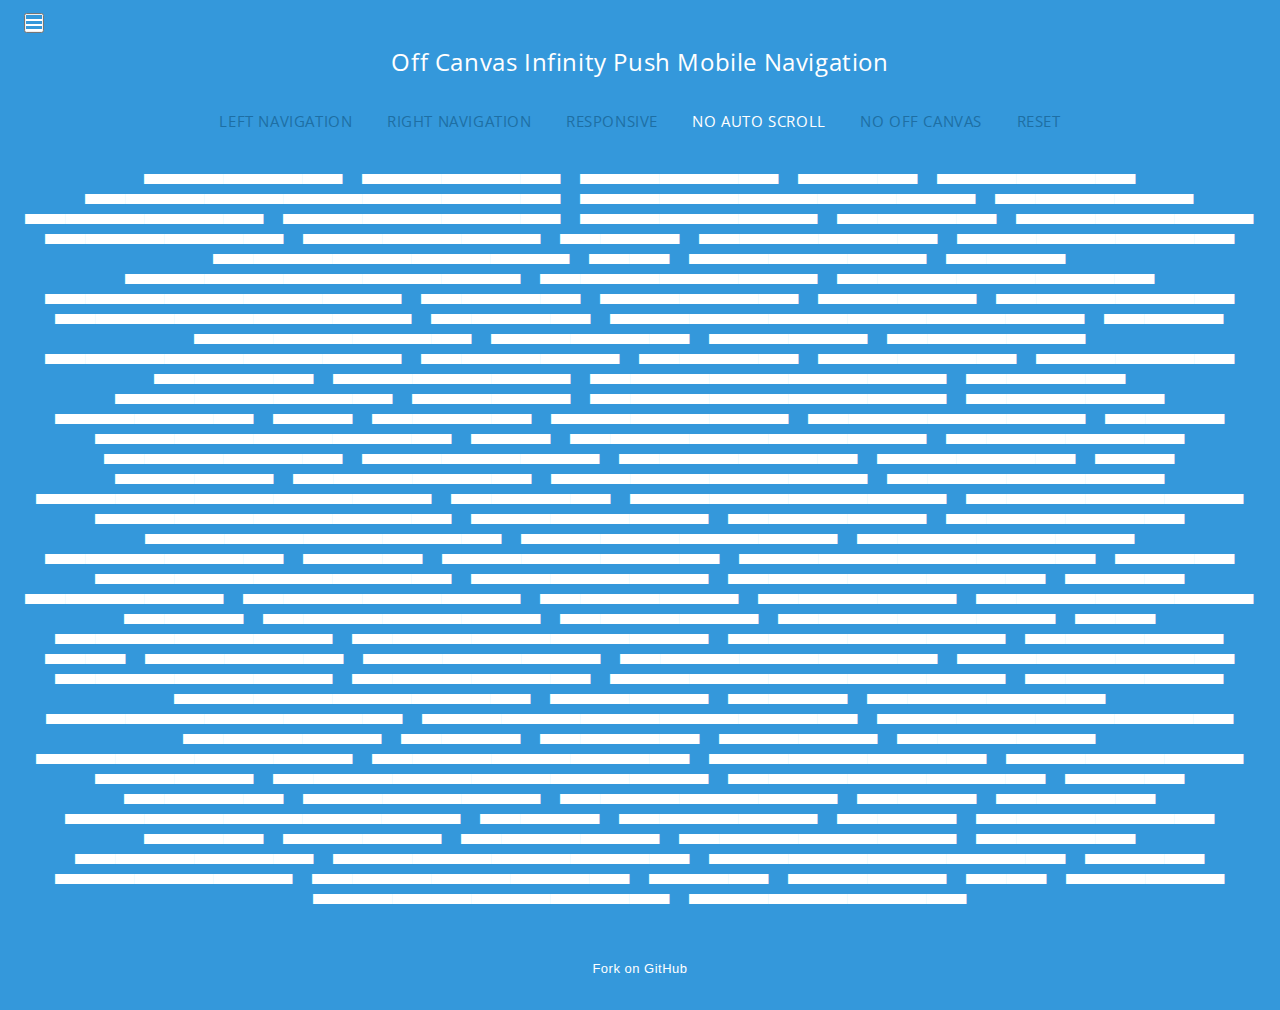
<file: index4.html>
<!DOCTYPE html>
<!--[if IE 6]>
<html id="ie6" lang="en">
<![endif]-->
<!--[if IE 7]>
<html id="ie7" lang="en">
<![endif]-->
<!--[if IE 8]>
<html id="ie8" lang="en">
<![endif]-->
<!--[if !(IE 6) | !(IE 7) | !(IE 8)  ]><!-->
<html lang="en">
<!--<![endif]-->
<head>
	<meta charset="UTF-8" />

	<meta name="description"	content="Off Canvas Infinity Push Mobile Navigation" />
	<meta name="author"			content="Marc Andrew" />
	<meta name="publisher"		content="Marc Andrew, marcandrew.net" />
	<meta name="keywords"		content="Marc Andrew, Designer, offcanvas, jquery, javascript, mobile, navigation, menu" />
	<meta name="viewport" 		content="width=device-width, initial-scale=1.0, user-scalable=no, minimum-scale=1.0, maximum-scale=1.0" />

	<link rel="stylesheet" href="css/style.css" />
	<link rel="stylesheet" href="plugin/jquery.ma.infinitypush.css" />

	<script src="js/jquery/jquery-1.9.1.min.js"></script>
	<script src="js/jquery/jquery-ui-1.10.2.custom.min.js"></script>
	<script src="plugin/jquery.ma.infinitypush.js"></script>

	<!--[if lt IE 9]>
	<script src="js/html5.js"></script>
	<![endif]-->

	<script>

		$(function(){

			$('#primary-navigation').infinitypush({
				autoScroll: false
			});

		});

	</script>

	<title>Off Canvas Infinity Push Mobile Navigation</title>
</head>

<body id="body">

<div id="wrapper">

		<nav id="primary-navigation" role="navigation" aria-label="Primary">
			<ul class="first">
				<li><a href="#" title="Nav"><strong>Open sub nav</strong></a>
					<div class="sub-wrapper"> <!-- Sub wrapper is just an example -->
						<ul>
							<li><a href="#" title="Sub Nav">Link</a></li>
							<li><a href="#" title="Sub Nav"><strong>Open sub nav</strong></a>
								<div>
								<ul>
									<li><a href="#" title="Sub Nav 2"><strong>Open sub nav</strong></a>
										<ul>
											<li><a href="#" title="Sub Nav 3">Link</a></li>
											<li><a href="#" title="Sub Nav 3"><strong>Open sub nav</strong></a>
												<ul>
													<li><a href="#" title="Sub Nav 4">Link</a></li>
													<li><a href="#" title="Sub Nav 4"><strong>Open sub nav</strong></a>
														<ul>
															<li><a href="#" title="Sub Nav 5">Link</a></li>
															<li><a href="#" title="Sub Nav 5">Link</a></li>
															<li><a href="#" title="Sub Nav 5">Link</a></li>
															<li><a href="#" title="Sub Nav 5">Link</a></li>
															<li><a href="#" title="Sub Nav 5">Link</a></li>
														</ul>
													</li>
													<li><a href="#" title="Sub Nav 4">Link</a></li>
													<li><a href="#" title="Sub Nav 4">Link</a></li>
													<li><a href="#" title="Sub Nav 4">Link</a></li>
													<li><a href="#" title="Sub Nav 4">Link</a></li>
												</ul>
											</li>
											<li><a href="#" title="Sub Nav 3">Link</a></li>
											<li><a href="#" title="Sub Nav 3">Link</a></li>
											<li><a href="#" title="Sub Nav 3">Link</a></li>
										</ul>
									</li>
								</ul>
								</div>
							</li>
							<li><a href="#" title="Sub Nav"><strong>Open sub nav</strong></a>
								<div>
								<ul>
									<li><a href="#" title="Sub Nav 2"><strong>Open sub nav</strong></a>
										<ul>
											<li><a href="#" title="Sub Nav 3">Link</a></li>
										</ul>
									</li>
									<li><a href="#" title="Sub Nav 2">Link</a></li>
								</ul>
								</div>
							</li>
							<li><a href="#" title="Sub Nav">Link</a></li>
							<li><a href="#" title="Sub Nav">Link</a></li>
							<li><a href="#" title="Sub Nav">Link</a></li>
							<li><a href="#" title="Sub Nav">Link</a></li>
							<li><a href="#" title="Sub Nav"><strong>Open sub nav</strong></a>
								<div>
								<ul>
									<li><a href="#" title="Sub Nav 2"><strong>Open sub nav</strong></a>
										<ul>
											<li><a href="#" title="Sub Nav 3">Link</a></li>
										</ul>
									</li>
									<li><a href="#" title="Sub Nav 2">Link</a></li>
									<li><a href="#" title="Sub Nav 2">Link</a></li>
									<li><a href="#" title="Sub Nav 2">Link</a></li>
									<li><a href="#" title="Sub Nav 2"><strong>Open sub nav</strong></a>
										<ul>
											<li><a href="#" title="Sub Nav 3">Link</a></li>
										</ul>
									</li>
									<li><a href="#" title="Sub Nav 2">Link</a></li>
								</ul>
								</div>
							</li>
							<li><a href="#" title="Sub Nav">Link</a></li>
							<li><a href="#" title="Sub Nav"><strong>Open sub nav</strong></a>
								<div>
								<ul>
									<li><a href="#" title="Sub Nav 2"><strong>Open sub nav</strong></a>
										<ul>
											<li><a href="#" title="Sub Nav 3">Link</a></li>
										</ul>
									</li>
									<li><a href="#" title="Sub Nav 2">Link</a></li>
									<li><a href="#" title="Sub Nav 2">Link</a></li>
									<li><a href="#" title="Sub Nav 2">Link</a></li>
									<li><a href="#" title="Sub Nav 2"><strong>Open sub nav</strong></a>
										<ul>
											<li><a href="#" title="Sub Nav 3">Link</a></li>
										</ul>
									</li>
									<li><a href="#" title="Sub Nav 2">Link</a></li>
								</ul>
								</div>
							</li>
							<li><a href="#" title="Sub Nav">Link</a></li>
							<li><a href="#" title="Sub Nav">Link</a></li>
							<li><a href="#" title="Sub Nav">Link</a></li>
							<li><a href="#" title="Sub Nav"><strong>Open sub nav</strong></a>
								<div>
								<ul>
									<li><a href="#" title="Sub Nav 2"><strong>Open sub nav</strong></a>
										<ul>
											<li><a href="#" title="Sub Nav 3">Link</a></li>
										</ul>
									</li>
									<li><a href="#" title="Sub Nav 2">Link</a></li>
									<li><a href="#" title="Sub Nav 2">Link</a></li>
									<li><a href="#" title="Sub Nav 2">Link</a></li>
									<li><a href="#" title="Sub Nav 2"><strong>Open sub nav</strong></a>
										<ul>
											<li><a href="#" title="Sub Nav 3">Link</a></li>
										</ul>
									</li>
									<li><a href="#" title="Sub Nav 2">Link</a></li>
									<li><a href="#" title="Sub Nav 2">Link</a></li>
									<li><a href="#" title="Sub Nav 2">Link</a></li>
								</ul>
								</div>
							</li>
						</ul>
					</div>
				</li>
				<li><a href="#" title="Nav">Link</a></li>
				<li><a href="#" title="Nav"><strong>Open sub nav</strong></a>
					<div class="sub-wrapper"> <!-- Sub wrapper is just an example -->
						<ul>
							<li><a href="#" title="Sub Nav"><strong>Open sub nav</strong></a>
								<div>
								<ul>
									<li><a href="#" title="Sub Nav 2"><strong>Open sub nav</strong></a>
										<ul>
											<li><a href="#" title="Sub Nav 3">Link</a></li>
										</ul>
									</li>
									<li><a href="#" title="Sub Nav 2">Link</a></li>
								</ul>
								</div>
							</li>
							<li><a href="#" title="Sub Nav">Link</a></li>
							<li><a href="#" title="Sub Nav">Link</a></li>
							<li><a href="#" title="Sub Nav"><strong>Open sub nav</strong></a>
								<div>
								<ul>
									<li><a href="#" title="Sub Nav 2"><strong>Open sub nav</strong></a>
										<ul>
											<li><a href="#" title="Sub Nav 3">Link</a></li>
										</ul>
									</li>
									<li><a href="#" title="Sub Nav 2">Link</a></li>
								</ul>
								</div>
							</li>
						</ul>
					</div>
				</li>
				<li><a href="#" title="Nav">Link</a></li>
				<li><a href="#" title="Nav">Link</a></li>
				<li><a href="#" title="Nav">Link</a></li>
				<li><a href="#" title="Nav">Link</a></li>
			</ul>

			<ul class="second">
				<li><a href="#" title="Nav"><strong>Open sub nav</strong></a>
					<ul>
						<li><a href="#" title="Sub Nav"><strong>Open sub nav</strong></a>
							<ul>
								<li><a href="#" title="Sub Nav 2">Link</a></li>
								<li><a href="#" title="Sub Nav 2">Link</a></li>
							</ul>
						</li>
						<li><a href="#" title="Sub Nav">Link</a></li>
						<li><a href="#" title="Sub Nav"><strong>Open sub nav</strong></a>
							<div>
							<ul>
								<li><a href="#" title="Sub Nav 2"><strong>Open sub nav</strong></a>
									<ul>
										<li><a href="#" title="Sub Nav 3">Link</a></li>
									</ul>
								</li>
								<li><a href="#" title="Sub Nav 2">Link</a></li>
							</ul>
							</div>
						</li>
					</ul>
					<ul>
						<li><a href="#" title="Sub Nav"><strong>Open sub nav</strong></a>
							<ul>
								<li><a href="#" title="Sub Nav 2">Link</a></li>
								<li><a href="#" title="Sub Nav 2">Link</a></li>
							</ul>
						</li>
						<li><a href="#" title="Sub Nav">Link</a></li>
						<li><a href="#" title="Sub Nav">Link</a></li>
					</ul>
				</li>
				<li><a href="#" title="Nav">Link</a></li>
				<li><a href="#" title="Nav">Link</a></li>
				<li><a href="#" title="Nav">Link</a></li>
				<li><a href="#" title="Nav">Link</a></li>
				<li><a href="#" title="Nav">Link</a></li>
				<li><a href="#" title="Nav">Link</a></li>
			</ul>

			<ul class="third">
				<li><a href="#" title="Nav"><strong>Open sub nav</strong></a>
					<ul>
						<li><a href="#" title="Sub Nav"><strong>Open sub nav</strong></a>
							<ul>
								<li><a href="#" title="Sub Nav 2">Link</a></li>
								<li><a href="#" title="Sub Nav 2">Link</a></li>
							</ul>
						</li>
						<li><a href="#" title="Sub Nav">Link</a></li>
						<li><a href="#" title="Sub Nav">Link</a></li>
						<li><a href="#" title="Sub Nav">Link</a></li>
						<li><a href="#" title="Sub Nav">Link</a></li>
						<li><a href="#" title="Sub Nav">Link</a></li>
						<li><a href="#" title="Sub Nav">Link</a></li>
						<li><a href="#" title="Sub Nav">Link</a></li>
						<li><a href="#" title="Sub Nav">Link</a></li>
						<li><a href="#" title="Sub Nav">Link</a></li>
						<li><a href="#" title="Sub Nav">Link</a></li>
						<li><a href="#" title="Sub Nav">Link</a></li>
						<li><a href="#" title="Sub Nav">Link</a></li>
						<li><a href="#" title="Sub Nav">Link</a></li>
						<li><a href="#" title="Sub Nav">Link</a></li>
						<li><a href="#" title="Sub Nav">Link</a></li>
						<li><a href="#" title="Sub Nav">Link</a></li>
					</ul>
				</li>
				<li><a href="#" title="Nav">Link</a></li>
				<li><a href="#" title="Nav">Link</a></li>
				<li><a href="#" title="Nav">Link</a></li>
				<li><a href="#" title="Nav">Link</a></li>
				<li><a href="#" title="Nav">Link</a></li>
				<li><a href="#" title="Nav">Link</a></li>
			</ul>
		</nav>

		<div id="main" role="main" aria-label="Example Content">

			<h1>Off Canvas Infinity Push Mobile Navigation</h1>

			<nav>
				<a href="index.html">Left Navigation</a>
				<a href="index2.html">Right Navigation</a>
				<a href="index3.html">Responsive</a>
				<a href="index4.html" class="active">No Auto Scroll</a>
				<a href="index5.html">No Off Canvas</a>
				<a href="index6.html">Reset</a>
			</nav>

			<p class="blindtext">
			Lorem ipsum dolor sit amet, consectetuer adipiscing elit. Aenean commodo ligula eget dolor. Aenean massa. Cum sociis natoque penatibus et magnis dis parturient montes, nascetur ridiculus mus. Donec quam felis, ultricies nec, pellentesque eu, pretium quis, sem. Nulla consequat massa quis enim. Donec pede justo, fringilla vel, aliquet nec, vulputate eget, arcu. In enim justo, rhoncus ut, imperdiet a, venenatis vitae, justo. Nullam dictum felis eu pede mollis pretium. Integer tincidunt. Cras dapibus. Vivamus elementum semper nisi. Aenean vulputate eleifend tellus. Aenean leo ligula, porttitor eu, consequat vitae, eleifend ac, enim. Aliquam lorem ante, dapibus in, viverra quis, feugiat a, tellus. Phasellus viverra nulla ut metus varius laoreet. Quisque rutrum. Aenean imperdiet. Etiam ultricies nisi vel augue. Curabitur ullamcorper ultricies nisi. Nam eget dui. Etiam rhoncus. Maecenas tempus, tellus eget condimentum rhoncus, sem quam semper libero, sit amet adipiscing sem neque sed ipsum. Nam quam nunc, blandit vel, luctus pulvinar, hendrerit id, lorem. Maecenas nec odio et ante tincidunt tempus. 
			</p>

		</div> <!-- End Main -->

		<footer id="footer" role="contentinfo">
			<div class="footer-main"><p><a href="https://github.com/marc-andrew/off-canvas-infinity-push" title="Fork on GitHub">Fork on GitHub</a></p></div>
		</footer>

	</div> <!-- End Wrapper -->

</body>
</html>
</file>
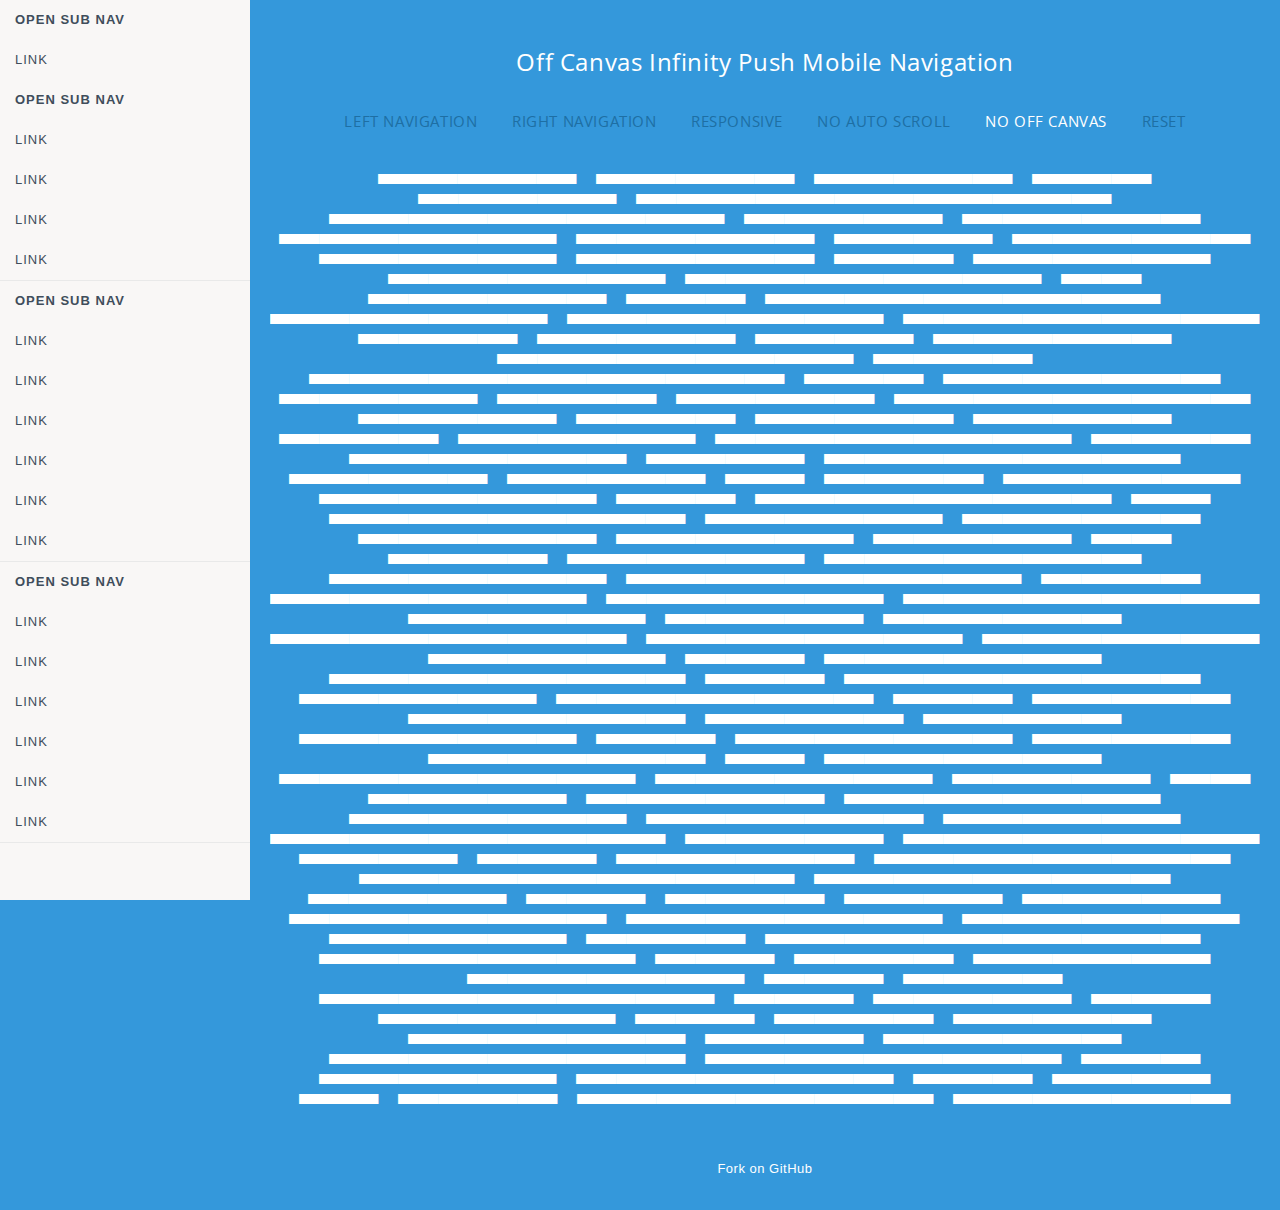
<file: index5.html>
<!DOCTYPE html>
<!--[if IE 6]>
<html id="ie6" lang="en">
<![endif]-->
<!--[if IE 7]>
<html id="ie7" lang="en">
<![endif]-->
<!--[if IE 8]>
<html id="ie8" lang="en">
<![endif]-->
<!--[if !(IE 6) | !(IE 7) | !(IE 8)  ]><!-->
<html lang="en">
<!--<![endif]-->
<head>
	<meta charset="UTF-8" />

	<meta name="description"	content="Off Canvas Infinity Push Mobile Navigation" />
	<meta name="author"			content="Marc Andrew" />
	<meta name="publisher"		content="Marc Andrew, marcandrew.net" />
	<meta name="keywords"		content="Marc Andrew, Designer, offcanvas, jquery, javascript, mobile, navigation, menu" />
	<meta name="viewport" 		content="width=device-width, initial-scale=1.0, user-scalable=no, minimum-scale=1.0, maximum-scale=1.0" />

	<link rel="stylesheet" href="css/style.css" />
	<link rel="stylesheet" href="plugin/jquery.ma.infinitypush.css" />

	<script src="js/jquery/jquery-1.9.1.min.js"></script>
	<script src="js/jquery/jquery-ui-1.10.2.custom.min.js"></script>
	<script src="plugin/jquery.ma.infinitypush.js"></script>

	<!--[if lt IE 9]>
	<script src="js/html5.js"></script>
	<![endif]-->

	<script>

		$(function(){

			$('#primary-navigation').infinitypush({
				offcanvas: false
			});

		});

	</script>

	<title>Off Canvas Infinity Push Mobile Navigation</title>
</head>

<body id="body">

<div id="wrapper" style="padding-left: 250px;">

		<nav id="primary-navigation" role="navigation" aria-label="Primary">
			<ul class="first">
				<li><a href="#" title="Nav"><strong>Open sub nav</strong></a>
					<div class="sub-wrapper"> <!-- Sub wrapper is just an example -->
						<ul>
							<li><a href="#" title="Sub Nav">Link</a></li>
							<li><a href="#" title="Sub Nav"><strong>Open sub nav</strong></a>
								<div>
								<ul>
									<li><a href="#" title="Sub Nav 2"><strong>Open sub nav</strong></a>
										<ul>
											<li><a href="#" title="Sub Nav 3">Link</a></li>
											<li><a href="#" title="Sub Nav 3"><strong>Open sub nav</strong></a>
												<ul>
													<li><a href="#" title="Sub Nav 4">Link</a></li>
													<li><a href="#" title="Sub Nav 4"><strong>Open sub nav</strong></a>
														<ul>
															<li><a href="#" title="Sub Nav 5">Link</a></li>
															<li><a href="#" title="Sub Nav 5">Link</a></li>
															<li><a href="#" title="Sub Nav 5">Link</a></li>
															<li><a href="#" title="Sub Nav 5">Link</a></li>
															<li><a href="#" title="Sub Nav 5">Link</a></li>
														</ul>
													</li>
													<li><a href="#" title="Sub Nav 4">Link</a></li>
													<li><a href="#" title="Sub Nav 4">Link</a></li>
													<li><a href="#" title="Sub Nav 4">Link</a></li>
													<li><a href="#" title="Sub Nav 4">Link</a></li>
												</ul>
											</li>
											<li><a href="#" title="Sub Nav 3">Link</a></li>
											<li><a href="#" title="Sub Nav 3">Link</a></li>
											<li><a href="#" title="Sub Nav 3">Link</a></li>
										</ul>
									</li>
									<li><a href="#" title="Sub Nav 2">Link</a></li>
									<li><a href="#" title="Sub Nav 2">Link</a></li>
									<li><a href="#" title="Sub Nav 2">Link</a></li>
									<li><a href="#" title="Sub Nav 2"><strong>Open sub nav</strong></a>
										<ul>
											<li><a href="#" title="Sub Nav 3">Link</a></li>
											<li><a href="#" title="Sub Nav 3">Link</a></li>
											<li><a href="#" title="Sub Nav 3">Link</a></li>
											<li><a href="#" title="Sub Nav 3">Link</a></li>
											<li><a href="#" title="Sub Nav 3">Link</a></li>
										</ul>
									</li>
									<li><a href="#" title="Sub Nav 2">Link</a></li>
									<li><a href="#" title="Sub Nav 2">Link</a></li>
									<li><a href="#" title="Sub Nav 2">Link</a></li>
								</ul>
								</div>
							</li>
							<li><a href="#" title="Sub Nav">Link</a></li>
							<li><a href="#" title="Sub Nav">Link</a></li>
							<li><a href="#" title="Sub Nav"><strong>Open sub nav</strong></a>
								<div>
								<ul>
									<li><a href="#" title="Sub Nav 2"><strong>Open sub nav</strong></a>
										<ul>
											<li><a href="#" title="Sub Nav 3">Link</a></li>
										</ul>
									</li>
									<li><a href="#" title="Sub Nav 2">Link</a></li>
									<li><a href="#" title="Sub Nav 2">Link</a></li>
									<li><a href="#" title="Sub Nav 2">Link</a></li>
									<li><a href="#" title="Sub Nav 2"><strong>Open sub nav</strong></a>
										<ul>
											<li><a href="#" title="Sub Nav 3">Link</a></li>
										</ul>
									</li>
									<li><a href="#" title="Sub Nav 2">Link</a></li>
								</ul>
								</div>
							</li>
							<li><a href="#" title="Sub Nav"><strong>Open sub nav</strong></a>
								<div>
								<ul>
									<li><a href="#" title="Sub Nav 2"><strong>Open sub nav</strong></a>
										<ul>
											<li><a href="#" title="Sub Nav 3">Link</a></li>
										</ul>
									</li>
									<li><a href="#" title="Sub Nav 2">Link</a></li>
								</ul>
								</div>
							</li>
							<li><a href="#" title="Sub Nav">Link</a></li>
							<li><a href="#" title="Sub Nav">Link</a></li>
							<li><a href="#" title="Sub Nav">Link</a></li>
							<li><a href="#" title="Sub Nav">Link</a></li>
							<li><a href="#" title="Sub Nav"><strong>Open sub nav</strong></a>
								<div>
								<ul>
									<li><a href="#" title="Sub Nav 2"><strong>Open sub nav</strong></a>
										<ul>
											<li><a href="#" title="Sub Nav 3">Link</a></li>
										</ul>
									</li>
									<li><a href="#" title="Sub Nav 2">Link</a></li>
									<li><a href="#" title="Sub Nav 2">Link</a></li>
									<li><a href="#" title="Sub Nav 2">Link</a></li>
									<li><a href="#" title="Sub Nav 2"><strong>Open sub nav</strong></a>
										<ul>
											<li><a href="#" title="Sub Nav 3">Link</a></li>
										</ul>
									</li>
									<li><a href="#" title="Sub Nav 2">Link</a></li>
								</ul>
								</div>
							</li>
							<li><a href="#" title="Sub Nav">Link</a></li>
							<li><a href="#" title="Sub Nav"><strong>Open sub nav</strong></a>
								<div>
								<ul>
									<li><a href="#" title="Sub Nav 2"><strong>Open sub nav</strong></a>
										<ul>
											<li><a href="#" title="Sub Nav 3">Link</a></li>
										</ul>
									</li>
									<li><a href="#" title="Sub Nav 2">Link</a></li>
									<li><a href="#" title="Sub Nav 2">Link</a></li>
									<li><a href="#" title="Sub Nav 2">Link</a></li>
									<li><a href="#" title="Sub Nav 2"><strong>Open sub nav</strong></a>
										<ul>
											<li><a href="#" title="Sub Nav 3">Link</a></li>
										</ul>
									</li>
									<li><a href="#" title="Sub Nav 2">Link</a></li>
								</ul>
								</div>
							</li>
							<li><a href="#" title="Sub Nav">Link</a></li>
							<li><a href="#" title="Sub Nav">Link</a></li>
							<li><a href="#" title="Sub Nav">Link</a></li>
							<li><a href="#" title="Sub Nav"><strong>Open sub nav</strong></a>
								<div>
								<ul>
									<li><a href="#" title="Sub Nav 2"><strong>Open sub nav</strong></a>
										<ul>
											<li><a href="#" title="Sub Nav 3">Link</a></li>
										</ul>
									</li>
									<li><a href="#" title="Sub Nav 2">Link</a></li>
									<li><a href="#" title="Sub Nav 2">Link</a></li>
									<li><a href="#" title="Sub Nav 2">Link</a></li>
									<li><a href="#" title="Sub Nav 2"><strong>Open sub nav</strong></a>
										<ul>
											<li><a href="#" title="Sub Nav 3">Link</a></li>
										</ul>
									</li>
									<li><a href="#" title="Sub Nav 2">Link</a></li>
									<li><a href="#" title="Sub Nav 2">Link</a></li>
									<li><a href="#" title="Sub Nav 2">Link</a></li>
								</ul>
								</div>
							</li>
						</ul>
					</div>
				</li>
				<li><a href="#" title="Nav">Link</a></li>
				<li><a href="#" title="Nav"><strong>Open sub nav</strong></a>
					<div class="sub-wrapper"> <!-- Sub wrapper is just an example -->
						<ul>
							<li><a href="#" title="Sub Nav"><strong>Open sub nav</strong></a>
								<div>
								<ul>
									<li><a href="#" title="Sub Nav 2"><strong>Open sub nav</strong></a>
										<ul>
											<li><a href="#" title="Sub Nav 3">Link</a></li>
										</ul>
									</li>
									<li><a href="#" title="Sub Nav 2">Link</a></li>
								</ul>
								</div>
							</li>
							<li><a href="#" title="Sub Nav">Link</a></li>
							<li><a href="#" title="Sub Nav">Link</a></li>
							<li><a href="#" title="Sub Nav"><strong>Open sub nav</strong></a>
								<div>
								<ul>
									<li><a href="#" title="Sub Nav 2"><strong>Open sub nav</strong></a>
										<ul>
											<li><a href="#" title="Sub Nav 3">Link</a></li>
										</ul>
									</li>
									<li><a href="#" title="Sub Nav 2">Link</a></li>
								</ul>
								</div>
							</li>
						</ul>
					</div>
				</li>
				<li><a href="#" title="Nav">Link</a></li>
				<li><a href="#" title="Nav">Link</a></li>
				<li><a href="#" title="Nav">Link</a></li>
				<li><a href="#" title="Nav">Link</a></li>
			</ul>

			<ul class="second">
				<li><a href="#" title="Nav"><strong>Open sub nav</strong></a>
					<ul>
						<li><a href="#" title="Sub Nav"><strong>Open sub nav</strong></a>
							<ul>
								<li><a href="#" title="Sub Nav 2">Link</a></li>
								<li><a href="#" title="Sub Nav 2">Link</a></li>
							</ul>
						</li>
						<li><a href="#" title="Sub Nav">Link</a></li>
						<li><a href="#" title="Sub Nav"><strong>Open sub nav</strong></a>
							<div>
							<ul>
								<li><a href="#" title="Sub Nav 2"><strong>Open sub nav</strong></a>
									<ul>
										<li><a href="#" title="Sub Nav 3">Link</a></li>
									</ul>
								</li>
								<li><a href="#" title="Sub Nav 2">Link</a></li>
							</ul>
							</div>
						</li>
					</ul>
					<ul>
						<li><a href="#" title="Sub Nav"><strong>Open sub nav</strong></a>
							<ul>
								<li><a href="#" title="Sub Nav 2">Link</a></li>
								<li><a href="#" title="Sub Nav 2">Link</a></li>
							</ul>
						</li>
						<li><a href="#" title="Sub Nav">Link</a></li>
						<li><a href="#" title="Sub Nav">Link</a></li>
					</ul>
				</li>
				<li><a href="#" title="Nav">Link</a></li>
				<li><a href="#" title="Nav">Link</a></li>
				<li><a href="#" title="Nav">Link</a></li>
				<li><a href="#" title="Nav">Link</a></li>
				<li><a href="#" title="Nav">Link</a></li>
				<li><a href="#" title="Nav">Link</a></li>
			</ul>

			<ul class="third">
				<li><a href="#" title="Nav"><strong>Open sub nav</strong></a>
					<ul>
						<li><a href="#" title="Sub Nav"><strong>Open sub nav</strong></a>
							<ul>
								<li><a href="#" title="Sub Nav 2">Link</a></li>
								<li><a href="#" title="Sub Nav 2">Link</a></li>
							</ul>
						</li>
						<li><a href="#" title="Sub Nav">Link</a></li>
						<li><a href="#" title="Sub Nav">Link</a></li>
						<li><a href="#" title="Sub Nav">Link</a></li>
						<li><a href="#" title="Sub Nav">Link</a></li>
						<li><a href="#" title="Sub Nav">Link</a></li>
						<li><a href="#" title="Sub Nav">Link</a></li>
						<li><a href="#" title="Sub Nav">Link</a></li>
						<li><a href="#" title="Sub Nav">Link</a></li>
						<li><a href="#" title="Sub Nav">Link</a></li>
						<li><a href="#" title="Sub Nav">Link</a></li>
						<li><a href="#" title="Sub Nav">Link</a></li>
						<li><a href="#" title="Sub Nav">Link</a></li>
						<li><a href="#" title="Sub Nav">Link</a></li>
						<li><a href="#" title="Sub Nav">Link</a></li>
						<li><a href="#" title="Sub Nav">Link</a></li>
						<li><a href="#" title="Sub Nav">Link</a></li>
					</ul>
				</li>
				<li><a href="#" title="Nav">Link</a></li>
				<li><a href="#" title="Nav">Link</a></li>
				<li><a href="#" title="Nav">Link</a></li>
				<li><a href="#" title="Nav">Link</a></li>
				<li><a href="#" title="Nav">Link</a></li>
				<li><a href="#" title="Nav">Link</a></li>
			</ul>
		</nav>

		<div id="main" role="main" aria-label="Example Content">

			<h1>Off Canvas Infinity Push Mobile Navigation</h1>

			<nav role="navigation" aria-label="Demo">
				<a href="index.html">Left Navigation</a>
				<a href="index2.html">Right Navigation</a>
				<a href="index3.html">Responsive</a>
				<a href="index4.html">No Auto Scroll</a>
				<a href="index5.html" class="active">No Off Canvas</a>
				<a href="index6.html">Reset</a>
			</nav>

			<p class="blindtext">
			Lorem ipsum dolor sit amet, consectetuer adipiscing elit. Aenean commodo ligula eget dolor. Aenean massa. Cum sociis natoque penatibus et magnis dis parturient montes, nascetur ridiculus mus. Donec quam felis, ultricies nec, pellentesque eu, pretium quis, sem. Nulla consequat massa quis enim. Donec pede justo, fringilla vel, aliquet nec, vulputate eget, arcu. In enim justo, rhoncus ut, imperdiet a, venenatis vitae, justo. Nullam dictum felis eu pede mollis pretium. Integer tincidunt. Cras dapibus. Vivamus elementum semper nisi. Aenean vulputate eleifend tellus. Aenean leo ligula, porttitor eu, consequat vitae, eleifend ac, enim. Aliquam lorem ante, dapibus in, viverra quis, feugiat a, tellus. Phasellus viverra nulla ut metus varius laoreet. Quisque rutrum. Aenean imperdiet. Etiam ultricies nisi vel augue. Curabitur ullamcorper ultricies nisi. Nam eget dui. Etiam rhoncus. Maecenas tempus, tellus eget condimentum rhoncus, sem quam semper libero, sit amet adipiscing sem neque sed ipsum. Nam quam nunc, blandit vel, luctus pulvinar, hendrerit id, lorem. Maecenas nec odio et ante tincidunt tempus. 
			</p>

		</div> <!-- End Main -->

		<footer id="footer" role="contentinfo">
			<div class="footer-main"><p><a href="https://github.com/marc-andrew/off-canvas-infinity-push" title="Fork on GitHub">Fork on GitHub</a></p></div>
		</footer>

	</div> <!-- End Wrapper -->
</body>
</html>
</file>
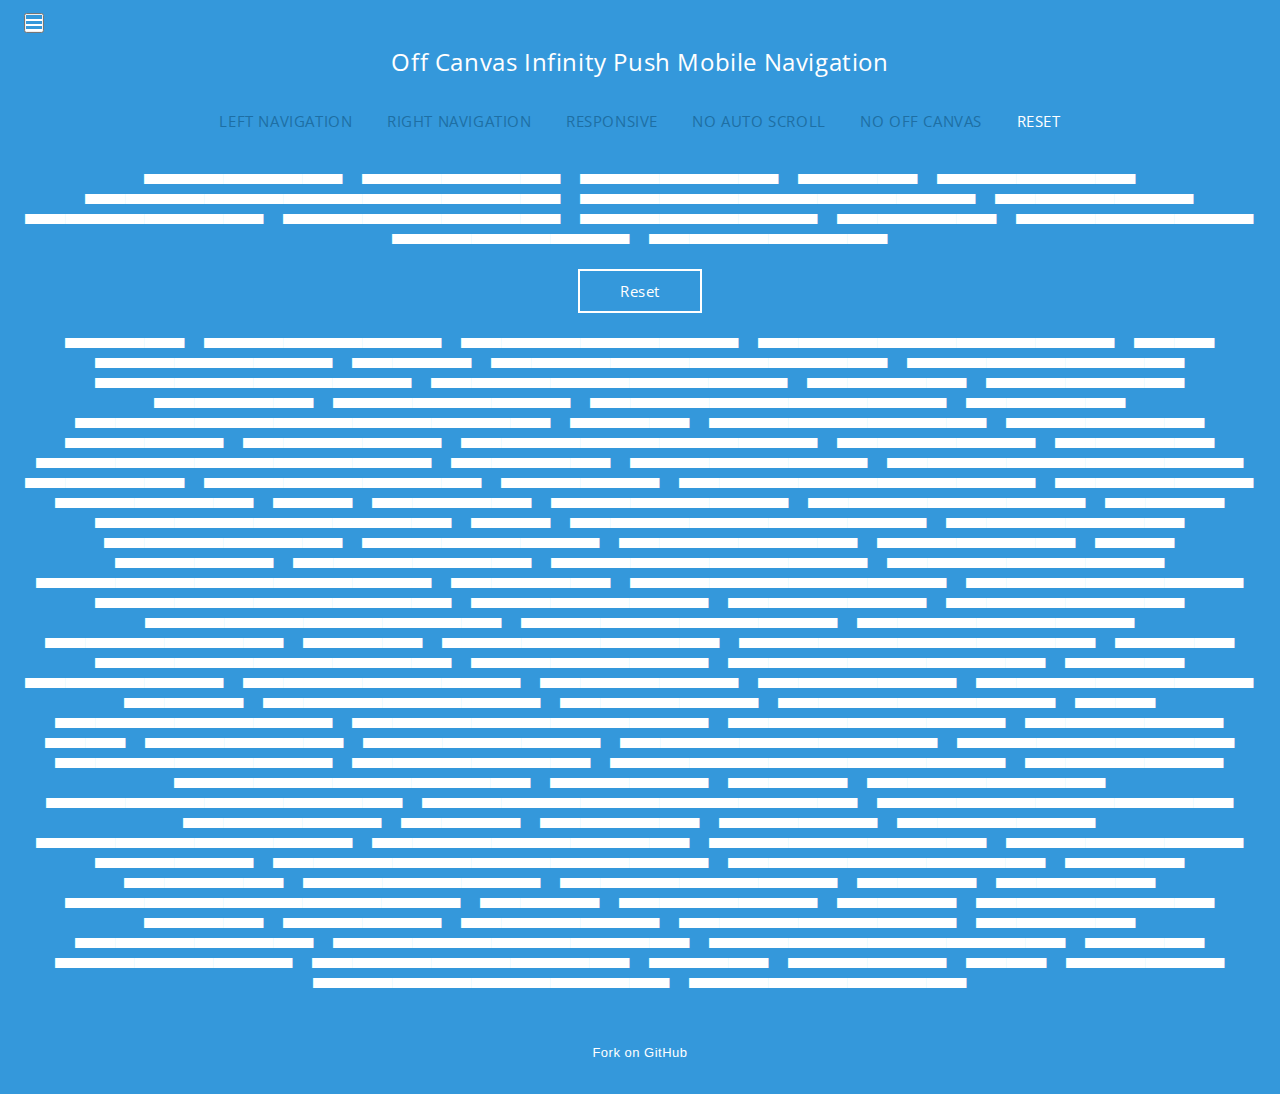
<file: index6.html>
<!DOCTYPE html>
<!--[if IE 6]>
<html id="ie6" lang="en">
<![endif]-->
<!--[if IE 7]>
<html id="ie7" lang="en">
<![endif]-->
<!--[if IE 8]>
<html id="ie8" lang="en">
<![endif]-->
<!--[if !(IE 6) | !(IE 7) | !(IE 8)  ]><!-->
<html lang="en">
<!--<![endif]-->
<head>
	<meta charset="UTF-8" />

	<meta name="description"	content="Off Canvas Infinity Push Mobile Navigation" />
	<meta name="author"			content="Marc Andrew" />
	<meta name="publisher"		content="Marc Andrew, marcandrew.net" />
	<meta name="keywords"		content="Marc Andrew, Designer, offcanvas, jquery, javascript, mobile, navigation, menu" />
	<meta name="viewport" 		content="width=device-width, initial-scale=1.0, user-scalable=no, minimum-scale=1.0, maximum-scale=1.0" />

	<link rel="stylesheet" href="css/style.css" />
	<link rel="stylesheet" href="plugin/jquery.ma.infinitypush.css" />

	<script src="js/jquery/jquery-1.9.1.min.js"></script>
	<script src="js/jquery/jquery-ui-1.10.2.custom.min.js"></script>
	<script src="plugin/jquery.ma.infinitypush.js"></script>

	<!--[if lt IE 9]>
	<script src="js/html5.js"></script>
	<![endif]-->

	<script type="text/javascript">

		$(function(){

			$('#primary-navigation').infinitypush();

			$('button').on('click', function(){
				$('#primary-navigation').infinitypush({
					destroy: true
				});

				$('body').addClass('desktop');
			});

		});

	</script>

	<title>Off Canvas Infinity Push Mobile Navigation</title>
</head>

<body id="body">

<div id="wrapper">

		<nav id="primary-navigation" role="navigation" aria-label="Primary">
			<ul class="first">
				<li><a href="#" title="Nav"><strong>Open Sub nav</strong></a>
					<div class="sub-wrapper"> <!-- Sub wrapper is just an example -->
						<ul>
							<li><a href="#" title="Sub Nav">Link</a></li>
							<li><a href="#" title="Sub Nav"><strong>Open Sub nav</strong></a>
								<div>
								<ul>
									<li><a href="#" title="Sub Nav 2"><strong>Open Sub nav</strong></a>
										<ul>
											<li><a href="#" title="Sub Nav 3">Link</a></li>
											<li><a href="#" title="Sub Nav 3"><strong>Open Sub nav</strong></a>
												<ul>
													<li><a href="#" title="Sub Nav 4">Link</a></li>
													<li><a href="#" title="Sub Nav 4"><strong>Open Sub nav</strong></a>
														<ul>
															<li><a href="#" title="Sub Nav 5">Link</a></li>
															<li><a href="#" title="Sub Nav 5">Link</a></li>
															<li><a href="#" title="Sub Nav 5">Link</a></li>
															<li><a href="#" title="Sub Nav 5">Link</a></li>
															<li><a href="#" title="Sub Nav 5">Link</a></li>
														</ul>
													</li>
													<li><a href="#" title="Sub Nav 4">Link</a></li>
													<li><a href="#" title="Sub Nav 4">Link</a></li>
													<li><a href="#" title="Sub Nav 4">Link</a></li>
													<li><a href="#" title="Sub Nav 4">Link</a></li>
												</ul>
											</li>
											<li><a href="#" title="Sub Nav 3">Link</a></li>
											<li><a href="#" title="Sub Nav 3">Link</a></li>
											<li><a href="#" title="Sub Nav 3">Link</a></li>
										</ul>
									</li>
									<li><a href="#" title="Sub Nav 2">Link</a></li>
									<li><a href="#" title="Sub Nav 2">Link</a></li>
									<li><a href="#" title="Sub Nav 2">Link</a></li>
									<li><a href="#" title="Sub Nav 2"><strong>Open Sub nav</strong></a>
										<ul>
											<li><a href="#" title="Sub Nav 3">Link</a></li>
											<li><a href="#" title="Sub Nav 3">Link</a></li>
											<li><a href="#" title="Sub Nav 3">Link</a></li>
											<li><a href="#" title="Sub Nav 3">Link</a></li>
											<li><a href="#" title="Sub Nav 3">Link</a></li>
										</ul>
									</li>
									<li><a href="#" title="Sub Nav 2">Link</a></li>
									<li><a href="#" title="Sub Nav 2">Link</a></li>
									<li><a href="#" title="Sub Nav 2">Link</a></li>
								</ul>
								</div>
							</li>
							<li><a href="#" title="Sub Nav">Link</a></li>
							<li><a href="#" title="Sub Nav">Link</a></li>
							<li><a href="#" title="Sub Nav"><strong>Open Sub nav</strong></a>
								<div>
								<ul>
									<li><a href="#" title="Sub Nav 2"><strong>Open Sub nav</strong></a>
										<ul>
											<li><a href="#" title="Sub Nav 3">Link</a></li>
										</ul>
									</li>
									<li><a href="#" title="Sub Nav 2">Link</a></li>
									<li><a href="#" title="Sub Nav 2">Link</a></li>
									<li><a href="#" title="Sub Nav 2">Link</a></li>
									<li><a href="#" title="Sub Nav 2"><strong>Open Sub nav</strong></a>
										<ul>
											<li><a href="#" title="Sub Nav 3">Link</a></li>
										</ul>
									</li>
									<li><a href="#" title="Sub Nav 2">Link</a></li>
								</ul>
								</div>
							</li>
							<li><a href="#" title="Sub Nav"><strong>Open Sub nav</strong></a>
								<div>
								<ul>
									<li><a href="#" title="Sub Nav 2"><strong>Open Sub nav</strong></a>
										<ul>
											<li><a href="#" title="Sub Nav 3">Link</a></li>
										</ul>
									</li>
									<li><a href="#" title="Sub Nav 2">Link</a></li>
								</ul>
								</div>
							</li>
							<li><a href="#" title="Sub Nav">Link</a></li>
							<li><a href="#" title="Sub Nav">Link</a></li>
							<li><a href="#" title="Sub Nav">Link</a></li>
							<li><a href="#" title="Sub Nav">Link</a></li>
							<li><a href="#" title="Sub Nav"><strong>Open Sub nav</strong></a>
								<div>
								<ul>
									<li><a href="#" title="Sub Nav 2"><strong>Open Sub nav</strong></a>
										<ul>
											<li><a href="#" title="Sub Nav 3">Link</a></li>
										</ul>
									</li>
									<li><a href="#" title="Sub Nav 2">Link</a></li>
									<li><a href="#" title="Sub Nav 2">Link</a></li>
									<li><a href="#" title="Sub Nav 2">Link</a></li>
									<li><a href="#" title="Sub Nav 2"><strong>Open Sub nav</strong></a>
										<ul>
											<li><a href="#" title="Sub Nav 3">Link</a></li>
										</ul>
									</li>
									<li><a href="#" title="Sub Nav 2">Link</a></li>
								</ul>
								</div>
							</li>
							<li><a href="#" title="Sub Nav">Link</a></li>
							<li><a href="#" title="Sub Nav"><strong>Open Sub nav</strong></a>
								<div>
								<ul>
									<li><a href="#" title="Sub Nav 2"><strong>Open Sub nav</strong></a>
										<ul>
											<li><a href="#" title="Sub Nav 3">Link</a></li>
										</ul>
									</li>
									<li><a href="#" title="Sub Nav 2">Link</a></li>
									<li><a href="#" title="Sub Nav 2">Link</a></li>
									<li><a href="#" title="Sub Nav 2">Link</a></li>
									<li><a href="#" title="Sub Nav 2"><strong>Open Sub nav</strong></a>
										<ul>
											<li><a href="#" title="Sub Nav 3">Link</a></li>
										</ul>
									</li>
									<li><a href="#" title="Sub Nav 2">Link</a></li>
								</ul>
								</div>
							</li>
							<li><a href="#" title="Sub Nav">Link</a></li>
							<li><a href="#" title="Sub Nav">Link</a></li>
							<li><a href="#" title="Sub Nav">Link</a></li>
							<li><a href="#" title="Sub Nav"><strong>Open Sub nav</strong></a>
								<div>
								<ul>
									<li><a href="#" title="Sub Nav 2"><strong>Open Sub nav</strong></a>
										<ul>
											<li><a href="#" title="Sub Nav 3">Link</a></li>
										</ul>
									</li>
									<li><a href="#" title="Sub Nav 2">Link</a></li>
									<li><a href="#" title="Sub Nav 2">Link</a></li>
									<li><a href="#" title="Sub Nav 2">Link</a></li>
									<li><a href="#" title="Sub Nav 2"><strong>Open Sub nav</strong></a>
										<ul>
											<li><a href="#" title="Sub Nav 3">Link</a></li>
										</ul>
									</li>
									<li><a href="#" title="Sub Nav 2">Link</a></li>
									<li><a href="#" title="Sub Nav 2">Link</a></li>
									<li><a href="#" title="Sub Nav 2">Link</a></li>
								</ul>
								</div>
							</li>
						</ul>
					</div>
				</li>
				<li><a href="#" title="Nav">Link</a></li>
				<li><a href="#" title="Nav">Link</a></li>
			</ul>

			<ul class="second">
				<li><a href="#" title="Nav">Link</a></li>
				<li><a href="#" title="Nav"><strong>Open Sub nav</strong></a>
					<ul>
						<li><a href="#" title="Sub Nav"><strong>Open Sub nav</strong></a>
							<ul>
								<li><a href="#" title="Sub Nav 2">Link</a></li>
								<li><a href="#" title="Sub Nav 2">Link</a></li>
							</ul>
						</li>
						<li><a href="#" title="Sub Nav">Link</a></li>
						<li><a href="#" title="Sub Nav"><strong>Open Sub nav</strong></a>
							<div>
							<ul>
								<li><a href="#" title="Sub Nav 2"><strong>Open Sub nav</strong></a>
									<ul>
										<li><a href="#" title="Sub Nav 3">Link</a></li>
									</ul>
								</li>
								<li><a href="#" title="Sub Nav 2">Link</a></li>
							</ul>
							</div>
						</li>
					</ul>
					<ul>
						<li><a href="#" title="Sub Nav"><strong>Open Sub nav</strong></a>
							<ul>
								<li><a href="#" title="Sub Nav 2">Link</a></li>
								<li><a href="#" title="Sub Nav 2">Link</a></li>
							</ul>
						</li>
						<li><a href="#" title="Sub Nav">Link</a></li>
						<li><a href="#" title="Sub Nav">Link</a></li>
					</ul>
				</li>
				<li><a href="#" title="Nav">Link</a></li>
				<li><a href="#" title="Nav">Link</a></li>
			</ul>

			<ul class="third">
				<li><a href="#" title="Nav"><strong>Open Sub nav</strong></a>
					<ul>
						<li><a href="#" title="Sub Nav"><strong>Open Sub nav</strong></a>
							<ul>
								<li><a href="#" title="Sub Nav 2">Link</a></li>
								<li><a href="#" title="Sub Nav 2">Link</a></li>
							</ul>
						</li>
						<li><a href="#" title="Sub Nav">Link</a></li>
						<li><a href="#" title="Sub Nav">Link</a></li>
						<li><a href="#" title="Sub Nav">Link</a></li>
						<li><a href="#" title="Sub Nav">Link</a></li>
						<li><a href="#" title="Sub Nav">Link</a></li>
						<li><a href="#" title="Sub Nav">Link</a></li>
						<li><a href="#" title="Sub Nav">Link</a></li>
						<li><a href="#" title="Sub Nav">Link</a></li>
						<li><a href="#" title="Sub Nav">Link</a></li>
						<li><a href="#" title="Sub Nav">Link</a></li>
						<li><a href="#" title="Sub Nav">Link</a></li>
						<li><a href="#" title="Sub Nav">Link</a></li>
						<li><a href="#" title="Sub Nav">Link</a></li>
						<li><a href="#" title="Sub Nav">Link</a></li>
						<li><a href="#" title="Sub Nav">Link</a></li>
						<li><a href="#" title="Sub Nav">Link</a></li>
					</ul>
				</li>
				<li><a href="#" title="Nav">Link</a></li>
				<li><a href="#" title="Nav">Link</a></li>
				<li><a href="#" title="Nav">Link</a></li>
			</ul>
		</nav>

		<div id="main" role="main" aria-label="Example Content">

			<h1>Off Canvas Infinity Push Mobile Navigation</h1>

			<nav>
				<a href="index.html">Left Navigation</a>
				<a href="index2.html">Right Navigation</a>
				<a href="index3.html">Responsive</a>
				<a href="index4.html">No Auto Scroll</a>
				<a href="index5.html">No Off Canvas</a>
				<a href="index6.html" class="active">Reset</a>
			</nav>

			<p class="blindtext">
			Lorem ipsum dolor sit amet, consectetuer adipiscing elit. Aenean commodo ligula eget dolor. Aenean massa.
			</p>

			<button>Reset</button>

			<p class="blindtext">
			Cum sociis natoque penatibus et magnis dis parturient montes, nascetur ridiculus mus. Donec quam felis, ultricies nec, pellentesque eu, pretium quis, sem. Nulla consequat massa quis enim.Donec pede justo, fringilla vel, aliquet nec, vulputate eget, arcu. In enim justo, rhoncus ut, imperdiet a, venenatis vitae, justo. Nullam dictum felis eu pede mollis pretium. Integer tincidunt. Cras dapibus. Vivamus elementum semper nisi. Aenean vulputate eleifend tellus. Aenean leo ligula, porttitor eu, consequat vitae, eleifend ac, enim. Aliquam lorem ante, dapibus in, viverra quis, feugiat a, tellus. Phasellus viverra nulla ut metus varius laoreet. Quisque rutrum. Aenean imperdiet. Etiam ultricies nisi vel augue. Curabitur ullamcorper ultricies nisi. Nam eget dui. Etiam rhoncus. Maecenas tempus, tellus eget condimentum rhoncus, sem quam semper libero, sit amet adipiscing sem neque sed ipsum. Nam quam nunc, blandit vel, luctus pulvinar, hendrerit id, lorem. Maecenas nec odio et ante tincidunt tempus. 
			</p>

		</div> <!-- End Main -->

		<footer id="footer" role="contentinfo">
			<div class="footer-main"><p><a href="https://github.com/marc-andrew/off-canvas-infinity-push" title="Fork on GitHub">Fork on GitHub</a></p></div>
		</footer>

	</div> <!-- End Wrapper -->

</body>
</html>
</file>
<file: css/style.css>
/*****************************************************************
 * CSS Resets
 *****************************************************************/
@import url(http://fonts.googleapis.com/css?family=Open+Sans:700);
html, body, div, span, applet, object, iframe,
h1, h2, h3, h4, h5, h6, p, blockquote, pre,
a, abbr, acronym, address, big, cite, code,
del, dfn, em, img, ins, kbd, q, s, samp,
small, strike, strong, sub, sup, tt, var,
b, u, i, center,
dl, dt, dd, ol, ul, li,
fieldset, form, label, legend,
table, caption, tbody, tfoot, thead, tr, th, td,
article, aside, canvas, details, embed,
figure, figcaption, footer, header, hgroup,
menu, nav, output, ruby, section, summary,
time, mark, audio, video {
  margin: 0;
  padding: 0;
  border: 0;
  font: inherit;
  font-size: 100%;
  vertical-align: baseline;
}

html {
  line-height: 1;
}

ol, ul {
  list-style: none;
}

table {
  border-collapse: collapse;
  border-spacing: 0;
}

caption, th, td {
  text-align: left;
  font-weight: normal;
  vertical-align: middle;
}

q, blockquote {
  quotes: none;
}

q:before, q:after, blockquote:before, blockquote:after {
  content: "";
  content: none;
}

a img {
  border: none;
}

article, aside, details, figcaption, figure, footer, header, hgroup, menu, nav, section, summary {
  display: block;
}

/*****************************************************************
 * Fonts
 *****************************************************************/
@font-face {
  font-family: 'BLOKKRegular';
  src: url("../assets/fonts/BLOKKRegular/BLOKKRegular.eot");
  src: url("../assets/fonts/BLOKKRegular/BLOKKRegular.eot?#iefix") format("embedded-opentype"), url("../assets/fonts/BLOKKRegular/BLOKKRegular.woff") format("woff"), url("../assets/fonts/BLOKKRegular/BLOKKRegular.svg#BLOKKRegular") format("svg");
  font-weight: normal;
  font-style: normal;
}

/*****************************************************************
 * Body
 *****************************************************************/
* {
  border-sizing: border-box;
  -moz-box-sizing: border-box;
  -webkit-box-sizing: border-box;
}

body {
  background-color: #3498db;
  font-family: Helvetica, Arial, sans-serif;
  font-size: 1rem;
}

/*****************************************************************
 * Typography
 *****************************************************************/
strong {
  font-weight: bold;
}

p {
  font-size: 0.9375rem;
  color: white;
  line-height: 1.25rem;
  letter-spacing: 0.03125rem;
  margin: 1.25rem 0;
}

/*****************************************************************
 * Links
 *****************************************************************/
a {
  font-size: 0.8125rem;
  color: #3498db;
  text-decoration: underline;
}
a:hover {
  text-decoration: none;
}

/*****************************************************************
 * Lists
 *****************************************************************/
ul, ol {
  margin: 0;
}

ul {
  list-style: disc inside;
}

ol {
  list-style: decimal inside;
}

/*****************************************************************
 * Wrapper
 *****************************************************************/
#wrapper {
  position: relative;
  width: 100%;
  min-width: 20rem;
}

/*****************************************************************
 * Header
 *****************************************************************/
#header {
  background-color: #3498db;
  height: 2.5rem;
}
@media screen and (min-width: 768px) {
  #header {
    background-color: #393939;
    height: 3.75rem;
  }
}
#header .header-main {
  max-width: 75rem;
  height: 2.5rem;
  margin: 0 auto;
  padding: 0 0.625rem;
}
@media screen and (min-width: 768px) {
  #header .header-main {
    height: 3.75rem;
    padding: 0 0.625rem;
  }
}
#header .header-main .site-title {
  position: relative;
  float: left;
  width: 3.5625rem;
  height: 100%;
  margin: 0 1.25rem 0 0.9375rem;
}
#header .header-main .site-title a {
  position: absolute;
  display: block;
  background: transparent url([data-uri]) no-repeat 0 0;
  text-indent: -9999px;
  width: 3.5625rem;
  height: 1.25rem;
  top: 0;
  bottom: 0;
  margin: auto;
}

/*****************************************************************
 * Site Navigation
 *****************************************************************/
.desktop #primary-navigation {
  position: static;
  background-color: #393939;
  width: 100%;
  height: 100%;
  right: -12.5rem;
  float: left;
}
.desktop #primary-navigation ul {
  position: relative;
  list-style: none;
  margin: 0;
  float: left;
}
.desktop #primary-navigation ul:before, .desktop #primary-navigation ul:after {
  content: "";
  display: block;
}
.desktop #primary-navigation ul:after {
  clear: both;
}
.desktop #primary-navigation ul li {
  padding: 0;
  float: left;
  height: 3.75rem;
}
.desktop #primary-navigation ul li a {
  display: block;
  text-decoration: none;
  color: #3498db;
  padding: 0 1.25rem;
  -webkit-transition: background-color	0.3s ease-in-out, color 0.3s ease-in-out;
  -moz-transition: background-color	0.3s ease-in-out, color 0.3s ease-in-out;
  -o-transition: background-color	0.3s ease-in-out, color 0.3s ease-in-out;
  -ms-transition: background-color	0.3s ease-in-out, color 0.3s ease-in-out;
  transition: background-color	0.3s ease-in-out, color 0.3s ease-in-out;
  line-height: 3.75rem;
  height: 3.75rem;
}
.desktop #primary-navigation ul li a:hover {
  border-top: 0.0625rem solid #dddddd;
  border-bottom: 0.0625rem solid #dddddd;
  color: white;
  border: none;
  background-color: #3498db;
  line-height: 3.75rem;
}
.desktop #primary-navigation ul li ul {
  display: none;
}

/*****************************************************************
 * Main
 *****************************************************************/
#main {
  padding: 1.25rem;
  clear: both;
  min-width: 20rem;
}
#main h1 {
  font-family: "Open Sans", sans-serif;
  font-size: 1.5rem;
  color: white;
  letter-spacing: 0.0375rem;
  text-align: center;
  margin: 1.875rem 0 0 0;
}
#main h2 {
  font-family: "Open Sans", sans-serif;
  font-size: 1.125rem;
  color: white;
  letter-spacing: 0.0375rem;
  text-align: center;
  margin: 1.875rem 0;
}
#main nav {
  display: block;
  margin: 1.875rem 0;
  text-align: center;
}
#main nav a {
  display: inline-block;
  font-family: "Open Sans", sans-serif;
  font-size: 0.9375rem;
  color: #1e6fa4;
  text-transform: uppercase;
  text-decoration: none;
  letter-spacing: 0.0375rem;
  padding: 0.625rem 0.9375rem;
}
#main nav a:hover {
  color: #125480;
}
#main nav a.active {
  color: white;
}
#main p.blindtext {
  font-family: "BLOKKRegular", sans-serif;
  text-align: center;
  overflow: hidden;
}
#main button {
  display: block;
  font-family: "Open Sans", sans-serif;
  font-size: 0.9375rem;
  color: white;
  letter-spacing: 0.0375rem;
  background-color: transparent;
  border: 0.125rem solid white;
  padding: 0.625rem 2.5rem;
  margin: 0 auto;
  cursor: pointer;
}

/*****************************************************************
 * Footer
 *****************************************************************/
#footer {
  width: 100%;
}
#footer .footer-main {
  max-width: 75rem;
  height: 100%;
  margin: 0 auto;
  padding: 0.625rem 0.625rem 1.875rem 0.625rem;
  overflow: hidden;
}
#footer .footer-main p {
  text-align: center;
  font-size: 0.625rem;
  margin: 0;
}
#footer .footer-main p a {
  color: #fff;
  text-decoration: none;
}
</file>
